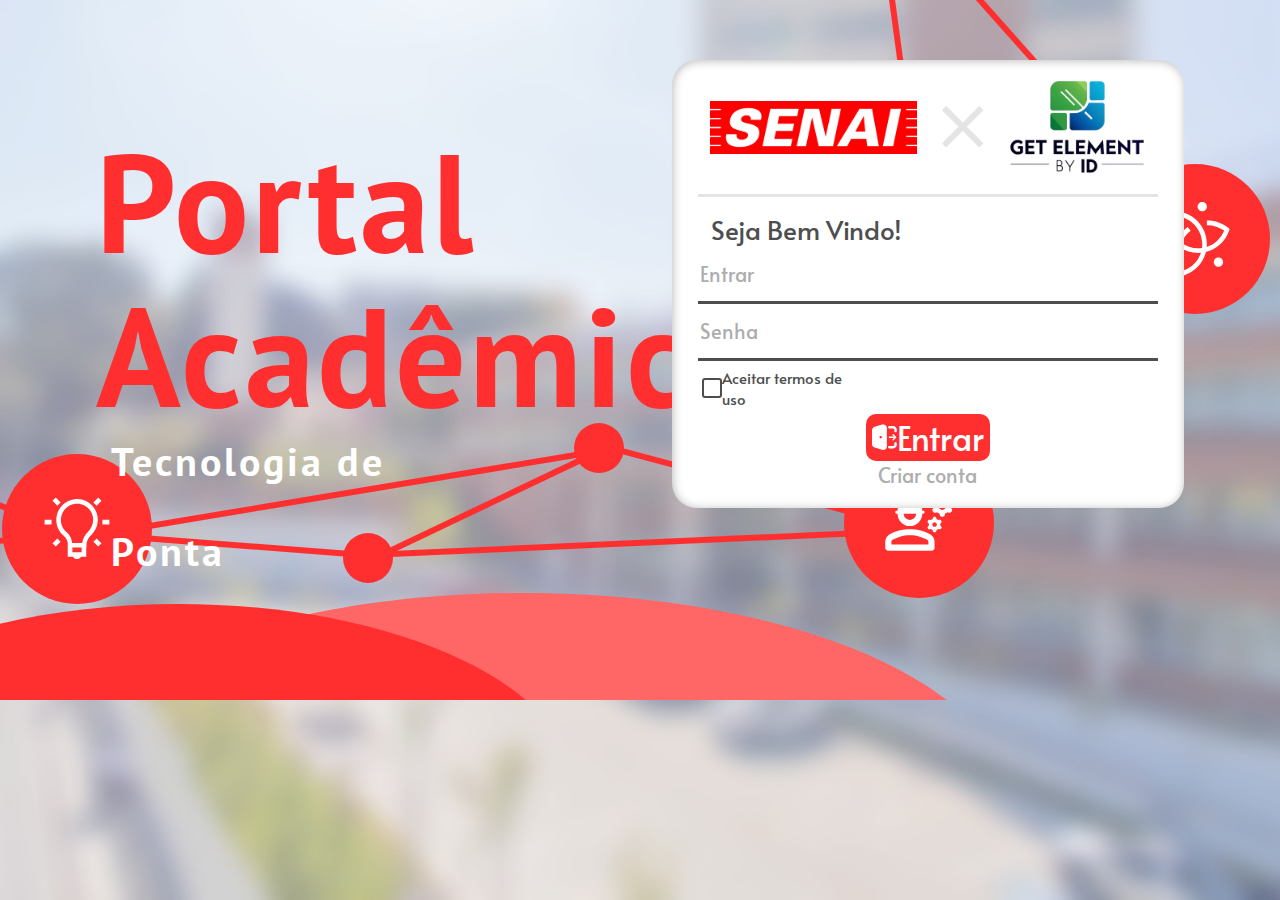
<file: index.html>
<!DOCTYPE html>
<html lang="en">
<head>
    <meta charset="UTF-8">
    <meta name="viewport" content="width=device-width, initial-scale=1.0">
    <title>Document</title>
    <link rel="stylesheet" href="index.css">
    <link rel="preconnect" href="https://fonts.googleapis.com">
    <link rel="preconnect" href="https://fonts.gstatic.com" crossorigin>
    <link href="https://fonts.googleapis.com/css2?family=PT+Sans:ital,wght@0,400;0,700;1,400;1,700&display=swap" rel="stylesheet">
    <link rel="preconnect" href="https://fonts.googleapis.com">
    <link rel="preconnect" href="https://fonts.gstatic.com" crossorigin>
    <link href="https://fonts.googleapis.com/css2?family=Alata&display=swap" rel="stylesheet">

</head>

<body>
<div id="container-principal">
    <div id="container-texto"><h1>Portal Acadêmico</h1><h2>Tecnologia de Ponta</h2></div>
    <div id="box-entrada">
        <div id="container-titulo">
            <img src="img/SENAI logo.png" id="logo-senai">
            <svg width="42" height="42" viewBox="0 0 42 42" fill="none" xmlns="http://www.w3.org/2000/svg">
                <path d="M4.14167 41.4167L0 37.275L16.5667 20.7083L0 4.14167L4.14167 0L20.7083 16.5667L37.275 0L41.4167 4.14167L24.85 20.7083L41.4167 37.275L37.275 41.4167L20.7083 24.85L4.14167 41.4167Z" fill="#E4E4E4"/>
                </svg>
                
                
            <img src="img/logo-Get.png" id="logo-get">
        </div>
        <div id="container-usuario">
            <p>Seja Bem Vindo!</p>
            <div id="container-info">
                <div id="container-entrar">
                    <form >
                    <svg width="34" height="34" viewBox="0 0 34 34" fill="none" xmlns="http://www.w3.org/2000/svg">
                        <path fill-rule="evenodd" clip-rule="evenodd" d="M9.44444 7.55556C9.44444 5.5517 10.2405 3.62991 11.6574 2.21297C13.0744 0.796029 14.9961 0 17 0C19.0039 0 20.9256 0.796029 22.3426 2.21297C23.7595 3.62991 24.5556 5.5517 24.5556 7.55556C24.5556 9.55941 23.7595 11.4812 22.3426 12.8981C20.9256 14.3151 19.0039 15.1111 17 15.1111C14.9961 15.1111 13.0744 14.3151 11.6574 12.8981C10.2405 11.4812 9.44444 9.55941 9.44444 7.55556ZM9.44444 18.8889C6.93962 18.8889 4.53739 19.8839 2.76621 21.6551C0.995037 23.4263 0 25.8285 0 28.3333C0 29.8362 0.597022 31.2776 1.65973 32.3403C2.72243 33.403 4.16377 34 5.66667 34H28.3333C29.8362 34 31.2776 33.403 32.3403 32.3403C33.403 31.2776 34 29.8362 34 28.3333C34 25.8285 33.005 23.4263 31.2338 21.6551C29.4626 19.8839 27.0604 18.8889 24.5556 18.8889H9.44444Z" fill="#FF2F2F"/>
                        </svg>
                        <input type="text" placeholder="Entrar"> 
                    </form>
                                             
                </div>
                <div id="container-entrar">
                    <form >
                    <svg width="44" height="44" viewBox="0 0 44 44" fill="none" xmlns="http://www.w3.org/2000/svg" style="position: relative;right:1%">
                        <path d="M31.1666 16.5V12.8333C31.1666 7.69996 27.1333 3.66663 21.9999 3.66663C16.8666 3.66663 12.8333 7.69996 12.8333 12.8333V16.5C9.71659 16.5 7.33325 18.8833 7.33325 22V34.8333C7.33325 37.95 9.71659 40.3333 12.8333 40.3333H31.1666C34.2833 40.3333 36.6666 37.95 36.6666 34.8333V22C36.6666 18.8833 34.2833 16.5 31.1666 16.5ZM16.4999 12.8333C16.4999 9.71663 18.8833 7.33329 21.9999 7.33329C25.1166 7.33329 27.4999 9.71663 27.4999 12.8333V16.5H16.4999V12.8333ZM24.0166 28.4166L23.8333 28.6V31.1666C23.8333 32.2666 23.0999 33 21.9999 33C20.8999 33 20.1666 32.2666 20.1666 31.1666V28.6C19.0666 27.5 18.8833 25.85 19.9833 24.75C21.0833 23.65 22.7333 23.4666 23.8333 24.5666C24.9333 25.4833 25.1166 27.3166 24.0166 28.4166Z" fill="#FF2F2F"/>
                        </svg>
                         
                        <input type="password" placeholder="Senha">  
                </form>
            </div>
            <div id="container-termo">
                <form>
                    <input type="checkbox" id="aceitar-termos">
                    <label for="aceitar-termos">Aceitar termos de uso</label>
                  </form>
            </div>
            <div id="container-button">
                <a><button id="entrar"><svg width="37" height="39" viewBox="0 0 35 36" fill="none" xmlns="http://www.w3.org/2000/svg">
                    <path fill-rule="evenodd" clip-rule="evenodd" d="M13.9024 0.216118C14.6676 -0.0134238 15.4758 -0.0609084 16.2626 0.0774553C17.0494 0.215819 17.793 0.536199 18.434 1.01302C19.0749 1.48984 19.5955 2.1099 19.9543 2.82371C20.313 3.53751 20.4999 4.32529 20.5 5.12416V30.1068C20.4999 30.9057 20.313 31.6935 19.9543 32.4073C19.5955 33.1211 19.0749 33.7411 18.434 34.218C17.793 34.6948 17.0494 35.0152 16.2626 35.1535C15.4758 35.2919 14.6676 35.2444 13.9024 35.0149L3.65242 31.9399C2.59684 31.6232 1.67145 30.9747 1.01352 30.0906C0.355596 29.2065 0.000180723 28.1339 0 27.0318V8.19916C0.000180723 7.09711 0.355596 6.02447 1.01352 5.14036C1.67145 4.25626 2.59684 3.60777 3.65242 3.29112L13.9024 0.216118ZM22.2083 3.94883C22.2083 3.49575 22.3883 3.06123 22.7087 2.74085C23.0291 2.42048 23.4636 2.24049 23.9167 2.24049H29.0417C30.4009 2.24049 31.7045 2.78045 32.6656 3.74157C33.6267 4.70269 34.1667 6.00626 34.1667 7.36549V9.07383C34.1667 9.52691 33.9867 9.96143 33.6663 10.2818C33.3459 10.6022 32.9114 10.7822 32.4583 10.7822C32.0053 10.7822 31.5707 10.6022 31.2504 10.2818C30.93 9.96143 30.75 9.52691 30.75 9.07383V7.36549C30.75 6.91242 30.57 6.47789 30.2496 6.15752C29.9293 5.83714 29.4947 5.65716 29.0417 5.65716H23.9167C23.4636 5.65716 23.0291 5.47717 22.7087 5.1568C22.3883 4.83643 22.2083 4.4019 22.2083 3.94883ZM32.4583 24.4488C32.9114 24.4488 33.3459 24.6288 33.6663 24.9492C33.9867 25.2696 34.1667 25.7041 34.1667 26.1572V27.8655C34.1667 29.2247 33.6267 30.5283 32.6656 31.4894C31.7045 32.4505 30.4009 32.9905 29.0417 32.9905H23.9167C23.4636 32.9905 23.0291 32.8105 22.7087 32.4901C22.3883 32.1698 22.2083 31.7352 22.2083 31.2822C22.2083 30.8291 22.3883 30.3946 22.7087 30.0742C23.0291 29.7538 23.4636 29.5738 23.9167 29.5738H29.0417C29.4947 29.5738 29.9293 29.3938 30.2496 29.0735C30.57 28.7531 30.75 28.3186 30.75 27.8655V26.1572C30.75 25.7041 30.93 25.2696 31.2504 24.9492C31.5707 24.6288 32.0053 24.4488 32.4583 24.4488ZM11.9583 15.9072C11.5053 15.9072 11.0707 16.0871 10.7504 16.4075C10.43 16.7279 10.25 17.1624 10.25 17.6155C10.25 18.0686 10.43 18.5031 10.7504 18.8235C11.0707 19.1438 11.5053 19.3238 11.9583 19.3238H11.96C12.4131 19.3238 12.8476 19.1438 13.168 18.8235C13.4884 18.5031 13.6684 18.0686 13.6684 17.6155C13.6684 17.1624 13.4884 16.7279 13.168 16.4075C12.8476 16.0871 12.4131 15.9072 11.96 15.9072H11.9583Z" fill="white"/>
                    <path d="M23.9167 17.6155H32.4584M32.4584 17.6155L29.0417 14.1989M32.4584 17.6155L29.0417 21.0322" stroke="white" stroke-width="2" stroke-linecap="round" stroke-linejoin="round"/>
                    </svg>
                    Entrar</button></a>
                    <a href="criar-conta.html"><p>Criar conta</p></a>
            </div>
        </div>
    </div>
</div>
<svg id="fundo" width="1920" height="747" viewBox="0 0 1920 747" fill="none" xmlns="http://www.w3.org/2000/svg">
    <line x1="1582" y1="392" x2="1582" y2="676" stroke="#FF2F2F" stroke-width="6"/>
    <line x1="1579" y1="389" x2="1855" y2="389" stroke="#FF2F2F" stroke-width="6"/>
    <line x1="1576.85" y1="673.909" x2="1852.85" y2="389.909" stroke="#FF2F2F" stroke-width="6"/>
    <line x1="1576.03" y1="392.405" x2="1526.03" y2="25.405" stroke="#FF2F2F" stroke-width="6"/>
    <line x1="1852.76" y1="393.992" x2="1526.76" y2="26.9923" stroke="#FF2F2F" stroke-width="6"/>
    <circle cx="1579" cy="392" r="25" fill="#FF2F2F"/>
    <circle cx="298" cy="702" r="25" fill="#FF2F2F"/>
    <circle cx="1529" cy="25" r="25" fill="#FF2F2F"/>
    <circle cx="273" cy="495" r="25" fill="#FF2F2F"/>
    <circle cx="1249" cy="591" r="25" fill="#FF2F2F"/>
    <circle cx="1018" cy="701" r="25" fill="#FF2F2F"/>
    <circle cx="1569" cy="666" r="75" fill="#FF2F2F"/>
    <circle cx="727" cy="672" r="75" fill="#FF2F2F"/>
    <circle cx="75" cy="481" r="75" fill="#FF2F2F"/>
    <circle cx="1845" cy="382" r="75" fill="#FF2F2F"/>
    <g clip-path="url(#clip0_41_2)">
    <path d="M1878.44 371.041C1872.53 366.169 1865.11 363.503 1857.45 363.5H1856.88V368.125H1857.45C1863.48 368.125 1869.37 370.061 1874.21 373.61C1872.67 377.435 1870.31 380.874 1867.29 383.685C1864.27 386.497 1860.68 388.612 1856.75 389.881C1856.83 388.948 1856.88 388.008 1856.88 387.06C1856.88 368.971 1842.16 354.25 1824.07 354.25C1821.92 354.25 1819.77 354.458 1817.69 354.87L1816.17 355.17L1815.87 356.69C1815.46 358.79 1815.25 360.925 1815.25 363.065C1815.25 372.602 1819.37 381.174 1825.88 387.175C1824.98 390.189 1824.51 393.316 1824.5 396.462L1824.5 396.465C1824.51 404.119 1827.17 411.534 1832.04 417.439L1833.06 418.665L1834.57 418.156C1839.79 416.393 1844.49 413.34 1848.23 409.279C1851.96 405.218 1854.61 400.281 1855.93 394.925C1861.28 393.605 1866.22 390.956 1870.28 387.222C1874.34 383.489 1877.39 378.791 1879.16 373.564L1879.66 372.056L1878.44 371.041ZM1834.61 413.209C1831.05 408.349 1829.13 402.481 1829.12 396.455C1829.12 394.346 1829.39 392.302 1829.83 390.323C1836.02 394.489 1843.45 396.407 1850.88 395.755C1849.61 399.678 1847.5 403.274 1844.69 406.29C1841.87 409.306 1838.43 411.668 1834.61 413.209ZM1851.98 390.979C1850.69 391.158 1849.39 391.248 1848.06 391.25C1841.78 391.25 1835.99 389.16 1831.3 385.672C1833.28 380.89 1836.51 376.731 1840.66 373.638L1837.7 370.1C1833.4 373.342 1829.96 377.586 1827.67 382.463C1824.73 379.397 1822.53 375.707 1821.23 371.668C1819.93 367.629 1819.56 363.348 1820.15 359.146C1821.44 358.963 1822.75 358.872 1824.07 358.875C1839.61 358.875 1852.25 371.52 1852.25 387.06C1852.25 388.389 1852.16 389.695 1851.98 390.979Z" fill="white"/>
    <path d="M1852.25 354.25C1854.8 354.25 1856.88 352.179 1856.88 349.625C1856.88 347.071 1854.8 345 1852.25 345C1849.7 345 1847.62 347.071 1847.62 349.625C1847.62 352.179 1849.7 354.25 1852.25 354.25Z" fill="white"/>
    <path d="M1868.44 409.75C1870.99 409.75 1873.06 407.679 1873.06 405.125C1873.06 402.571 1870.99 400.5 1868.44 400.5C1865.88 400.5 1863.81 402.571 1863.81 405.125C1863.81 407.679 1865.88 409.75 1868.44 409.75Z" fill="white"/>
    <path d="M1810.62 395.875C1813.18 395.875 1815.25 393.804 1815.25 391.25C1815.25 388.696 1813.18 386.625 1810.62 386.625C1808.07 386.625 1806 388.696 1806 391.25C1806 393.804 1808.07 395.875 1810.62 395.875Z" fill="white"/>
    </g>
    <line x1="85.0638" y1="488.001" x2="273.064" y2="492.001" stroke="#FF2F2F" stroke-width="6"/>
    <line x1="295.022" y1="702.36" x2="270.022" y2="495.36" stroke="#FF2F2F" stroke-width="6"/>
    <line x1="87.1113" y1="488.869" x2="300.111" y2="699.869" stroke="#FF2F2F" stroke-width="6"/>
    <line x1="727.181" y1="678.995" x2="298.181" y2="704.995" stroke="#FF2F2F" stroke-width="6"/>
    <line x1="725.889" y1="678.787" x2="271.889" y2="497.787" stroke="#FF2F2F" stroke-width="6"/>
    <line x1="727.23" y1="676.009" x2="1013.23" y2="698.009" stroke="#FF2F2F" stroke-width="6"/>
    <line x1="1250.29" y1="593.709" x2="1019.29" y2="703.709" stroke="#FF2F2F" stroke-width="6"/>
    <line x1="1249.49" y1="593.959" x2="727.493" y2="680.959" stroke="#FF2F2F" stroke-width="6"/>
    <line x1="1249.77" y1="588.101" x2="1579.77" y2="676.101" stroke="#FF2F2F" stroke-width="6"/>
    <line x1="1017.87" y1="698.003" x2="1578.87" y2="673.003" stroke="#FF2F2F" stroke-width="6"/>
    <path d="M1535.24 690.667V685.117C1535.24 683.421 1535.67 681.828 1536.55 680.337C1537.42 678.847 1538.63 677.717 1540.17 676.946C1542.79 675.61 1545.75 674.479 1549.04 673.554C1552.32 672.629 1555.95 672.167 1559.9 672.167C1563.86 672.167 1567.48 672.629 1570.77 673.554C1574.06 674.479 1577.02 675.61 1579.64 676.946C1581.18 677.717 1582.39 678.847 1583.26 680.337C1584.13 681.828 1584.57 683.421 1584.57 685.117V690.667C1584.57 691.54 1584.27 692.273 1583.68 692.865C1583.09 693.457 1582.36 693.752 1581.49 693.75H1538.32C1537.45 693.75 1536.72 693.454 1536.13 692.862C1535.54 692.27 1535.24 691.538 1535.24 690.667ZM1541.4 687.583H1578.4V685.117C1578.4 684.551 1578.26 684.038 1577.98 683.575C1577.7 683.113 1577.33 682.753 1576.86 682.496C1575.01 681.571 1572.64 680.646 1569.73 679.721C1566.83 678.796 1563.55 678.333 1559.9 678.333C1556.25 678.333 1552.98 678.796 1550.08 679.721C1547.18 680.646 1544.8 681.571 1542.95 682.496C1542.48 682.753 1542.11 683.113 1541.83 683.575C1541.55 684.038 1541.41 684.551 1541.4 685.117V687.583ZM1559.9 669.083C1556.51 669.083 1553.61 667.876 1551.19 665.46C1548.78 663.045 1547.57 660.142 1547.57 656.75H1546.8C1546.34 656.75 1545.97 656.609 1545.68 656.328C1545.4 656.046 1545.26 655.673 1545.26 655.208C1545.26 654.744 1545.4 654.371 1545.68 654.089C1545.97 653.807 1546.34 653.667 1546.8 653.667H1547.57C1547.57 651.354 1548.14 649.273 1549.27 647.423C1550.4 645.573 1551.89 644.108 1553.74 643.029V645.958C1553.74 646.421 1553.88 646.794 1554.16 647.078C1554.45 647.361 1554.82 647.502 1555.28 647.5C1555.74 647.498 1556.11 647.357 1556.4 647.078C1556.68 646.798 1556.82 646.425 1556.82 645.958V641.796C1557.28 641.642 1557.77 641.527 1558.29 641.451C1558.8 641.374 1559.34 641.335 1559.9 641.333C1560.47 641.331 1561.01 641.37 1561.52 641.451C1562.04 641.531 1562.52 641.646 1562.99 641.796V645.958C1562.99 646.421 1563.13 646.794 1563.41 647.078C1563.7 647.361 1564.07 647.502 1564.53 647.5C1564.99 647.498 1565.36 647.357 1565.65 647.078C1565.93 646.798 1566.07 646.425 1566.07 645.958V643.029C1567.92 644.108 1569.41 645.573 1570.54 647.423C1571.67 649.273 1572.24 651.354 1572.24 653.667H1573.01C1573.47 653.667 1573.84 653.808 1574.13 654.092C1574.41 654.376 1574.55 654.748 1574.55 655.208C1574.55 655.669 1574.41 656.042 1574.13 656.328C1573.85 656.613 1573.47 656.754 1573.01 656.75H1572.24C1572.24 660.142 1571.03 663.045 1568.61 665.46C1566.2 667.876 1563.3 669.083 1559.9 669.083ZM1559.9 662.917C1561.6 662.917 1563.05 662.313 1564.26 661.107C1565.47 659.9 1566.07 658.448 1566.07 656.75H1553.74C1553.74 658.446 1554.34 659.898 1555.55 661.107C1556.76 662.315 1558.21 662.919 1559.9 662.917ZM1582.8 674.017L1582.57 672.938C1582.26 672.835 1581.96 672.72 1581.68 672.592C1581.4 672.465 1581.13 672.271 1580.87 672.012L1579.95 672.321C1579.59 672.424 1579.24 672.424 1578.91 672.321C1578.57 672.218 1578.3 671.987 1578.1 671.627L1577.79 671.087C1577.58 670.779 1577.52 670.445 1577.6 670.085C1577.67 669.726 1577.84 669.417 1578.1 669.16L1578.87 668.467V666.617L1578.1 665.923C1577.84 665.666 1577.67 665.358 1577.6 664.998C1577.52 664.638 1577.58 664.304 1577.79 663.996L1578.1 663.456C1578.3 663.097 1578.57 662.865 1578.91 662.762C1579.24 662.66 1579.59 662.66 1579.95 662.762L1580.87 663.071C1581.08 662.865 1581.33 662.685 1581.64 662.531C1581.95 662.377 1582.26 662.249 1582.57 662.146L1582.8 661.067C1582.9 660.707 1583.08 660.411 1583.34 660.179C1583.59 659.946 1583.9 659.831 1584.26 659.833H1584.88C1585.24 659.833 1585.55 659.949 1585.8 660.182C1586.06 660.414 1586.24 660.709 1586.34 661.067L1586.57 662.146C1586.88 662.249 1587.19 662.377 1587.5 662.531C1587.81 662.685 1588.07 662.865 1588.27 663.071L1589.2 662.762C1589.56 662.66 1589.9 662.66 1590.24 662.762C1590.57 662.865 1590.84 663.097 1591.05 663.456L1591.35 663.996C1591.56 664.304 1591.62 664.638 1591.55 664.998C1591.47 665.358 1591.3 665.666 1591.05 665.923L1590.27 666.617V668.467L1591.05 669.16C1591.3 669.417 1591.47 669.726 1591.55 670.085C1591.63 670.445 1591.56 670.779 1591.35 671.087L1591.05 671.627C1590.84 671.987 1590.57 672.218 1590.24 672.321C1589.9 672.424 1589.56 672.424 1589.2 672.321L1588.27 672.012C1588.01 672.269 1587.74 672.463 1587.46 672.592C1587.18 672.722 1586.89 672.837 1586.57 672.938L1586.34 674.017C1586.24 674.376 1586.06 674.672 1585.8 674.905C1585.55 675.137 1585.24 675.252 1584.88 675.25H1584.26C1583.9 675.25 1583.59 675.135 1583.34 674.905C1583.08 674.674 1582.9 674.378 1582.8 674.017ZM1584.57 669.854C1585.19 669.854 1585.73 669.623 1586.19 669.16C1586.65 668.698 1586.88 668.158 1586.88 667.542C1586.88 666.925 1586.65 666.385 1586.19 665.923C1585.73 665.46 1585.19 665.229 1584.57 665.229C1583.95 665.229 1583.41 665.46 1582.95 665.923C1582.49 666.385 1582.26 666.925 1582.26 667.542C1582.26 668.158 1582.49 668.698 1582.95 669.16C1583.41 669.623 1583.95 669.854 1584.57 669.854ZM1589.81 658.137L1589.5 656.596C1589.04 656.442 1588.62 656.249 1588.23 656.019C1587.84 655.789 1587.5 655.519 1587.19 655.208L1585.57 655.748C1585.11 655.902 1584.65 655.89 1584.19 655.711C1583.72 655.532 1583.36 655.236 1583.11 654.823L1582.64 654.052C1582.39 653.641 1582.3 653.192 1582.37 652.705C1582.45 652.218 1582.69 651.793 1583.11 651.431L1584.42 650.275C1584.31 650.018 1584.26 649.812 1584.26 649.658V648.425C1584.26 648.271 1584.31 648.065 1584.42 647.808L1583.11 646.652C1582.7 646.292 1582.45 645.868 1582.37 645.379C1582.29 644.889 1582.38 644.44 1582.64 644.031L1583.11 643.26C1583.36 642.849 1583.72 642.553 1584.19 642.372C1584.65 642.192 1585.11 642.179 1585.57 642.335L1587.19 642.875C1587.5 642.567 1587.85 642.297 1588.23 642.067C1588.62 641.837 1589.04 641.644 1589.5 641.488L1589.81 639.946C1589.92 639.432 1590.16 639.021 1590.55 638.713C1590.93 638.404 1591.38 638.25 1591.89 638.25H1592.66C1593.18 638.25 1593.63 638.404 1594.02 638.713C1594.4 639.021 1594.65 639.432 1594.75 639.946L1595.05 641.488C1595.52 641.642 1595.94 641.835 1596.33 642.067C1596.71 642.299 1597.06 642.569 1597.37 642.875L1598.99 642.335C1599.45 642.181 1599.91 642.195 1600.37 642.375C1600.84 642.556 1601.2 642.851 1601.45 643.26L1601.91 644.031C1602.17 644.442 1602.26 644.893 1602.19 645.382C1602.11 645.871 1601.87 646.294 1601.45 646.652L1600.14 647.808C1600.24 648.065 1600.3 648.271 1600.3 648.425V649.658C1600.3 649.812 1600.24 650.018 1600.14 650.275L1601.45 651.431C1601.86 651.791 1602.11 652.215 1602.19 652.705C1602.26 653.194 1602.17 653.643 1601.91 654.052L1601.45 654.823C1601.2 655.234 1600.84 655.53 1600.37 655.711C1599.91 655.892 1599.45 655.904 1598.99 655.748L1597.37 655.208C1597.06 655.517 1596.71 655.786 1596.33 656.016C1595.94 656.246 1595.52 656.44 1595.05 656.596L1594.75 658.137C1594.64 658.651 1594.4 659.062 1594.01 659.371C1593.63 659.679 1593.18 659.833 1592.66 659.833H1591.89C1591.38 659.833 1590.93 659.679 1590.55 659.371C1590.16 659.062 1589.92 658.651 1589.81 658.137ZM1592.28 652.896C1593.36 652.896 1594.27 652.524 1595.02 651.78C1595.76 651.036 1596.14 650.123 1596.13 649.042C1596.13 647.96 1595.76 647.048 1595.01 646.304C1594.27 645.56 1593.36 645.188 1592.28 645.188C1591.2 645.188 1590.29 645.561 1589.54 646.307C1588.79 647.053 1588.42 647.965 1588.42 649.042C1588.43 650.119 1588.8 651.031 1589.54 651.78C1590.29 652.528 1591.2 652.9 1592.28 652.896Z" fill="white"/>
    <path d="M705.755 640.564L702.499 643.815L707.344 648.658L710.595 645.406L705.755 640.564ZM748.247 640.564L743.403 645.406L746.656 648.658L751.499 643.818L748.247 640.564ZM727 642.007C726.237 642.013 725.466 642.062 724.688 642.155H724.618C715.239 643.23 707.774 650.808 706.477 660.146C705.441 667.662 708.539 674.477 713.703 678.866C715.815 680.669 717.244 683.142 717.75 685.873V699.748H723.022C723.827 701.128 725.296 702.06 727 702.06C728.704 702.06 730.173 701.128 730.977 699.748H736.25V690.498H736.467V687.75C736.467 684.36 738.229 680.942 741.092 678.285C744.922 674.451 747.812 669.005 747.812 662.75C747.812 651.326 738.41 641.9 727 642.007ZM727 646.632C735.938 646.507 743.188 653.824 743.188 662.75C743.188 667.592 740.944 671.857 737.839 674.96L737.913 675.034C734.828 677.881 732.832 681.715 732.27 685.875H722.155C721.647 681.911 719.947 678.075 716.735 675.323C712.649 671.854 710.214 666.628 711.028 660.727C712.038 653.442 717.949 647.585 725.192 646.782C725.79 646.699 726.392 646.65 726.995 646.634L727 646.632ZM694.625 662.75V667.375H701.562V662.75H694.625ZM752.438 662.75V667.375H759.375V662.75H752.438ZM707.344 681.467L702.501 686.307L705.755 689.561L710.593 684.719L707.344 681.467ZM746.656 681.467L743.405 684.719L748.245 689.561L751.499 686.307L746.656 681.467ZM722.375 690.5H731.625V695.125H722.375V690.5Z" fill="white"/>
    <path d="M91.132 490.4C91.428 487.958 91.65 485.516 91.65 483C91.65 480.484 91.428 478.042 91.132 475.6H103.638C104.23 477.968 104.6 480.447 104.6 483C104.6 485.553 104.23 488.032 103.638 490.4M84.583 510.972C86.803 506.865 88.505 502.425 89.689 497.8H100.604C97.0193 503.973 91.3322 508.648 84.583 510.972ZM83.658 490.4H66.342C65.972 487.958 65.75 485.516 65.75 483C65.75 480.484 65.972 478.005 66.342 475.6H83.658C83.991 478.005 84.25 480.484 84.25 483C84.25 485.516 83.991 487.958 83.658 490.4ZM75 512.452C71.929 508.012 69.45 503.091 67.933 497.8H82.067C80.55 503.091 78.071 508.012 75 512.452ZM60.2 468.2H49.396C52.943 462.01 58.6262 457.327 65.38 455.028C63.16 459.135 61.495 463.575 60.2 468.2ZM49.396 497.8H60.2C61.495 502.425 63.16 506.865 65.38 510.972C58.6396 508.65 52.9639 503.972 49.396 497.8ZM46.362 490.4C45.77 488.032 45.4 485.553 45.4 483C45.4 480.447 45.77 477.968 46.362 475.6H58.868C58.572 478.042 58.35 480.484 58.35 483C58.35 485.516 58.572 487.958 58.868 490.4M75 453.511C78.071 457.951 80.55 462.909 82.067 468.2H67.933C69.45 462.909 71.929 457.951 75 453.511ZM100.604 468.2H89.689C88.5292 463.618 86.8145 459.195 84.583 455.028C91.391 457.359 97.052 462.058 100.604 468.2ZM75 446C54.539 446 38 462.65 38 483C38 492.813 41.8982 502.224 48.837 509.163C52.2728 512.599 56.3517 515.324 60.8407 517.184C65.3298 519.043 70.1411 520 75 520C84.813 520 94.2241 516.102 101.163 509.163C108.102 502.224 112 492.813 112 483C112 478.141 111.043 473.33 109.184 468.841C107.324 464.352 104.599 460.273 101.163 456.837C97.7272 453.401 93.6483 450.676 89.1593 448.816C84.6702 446.957 79.8589 446 75 446Z" fill="white"/>
    <defs>
    <clipPath id="clip0_41_2">
    <rect width="74" height="74" fill="white" transform="translate(1806 345)"/>
    </clipPath>
    </defs>
    </svg>
    <svg id='fundo2'width="526" height="96" viewBox="0 0 526 96" fill="none" xmlns="http://www.w3.org/2000/svg">
        <path fill-rule="evenodd" clip-rule="evenodd" d="M0 96H525.762C458.248 38.7666 327.991 0 178.381 0C114.221 0 53.6195 7.12964 0 19.7878V96Z" fill="#FF2F2F"/>
        </svg>
        <svg id='fundo3'width="886" height="107" viewBox="0 0 886 107" fill="none" xmlns="http://www.w3.org/2000/svg">
            <path fill-rule="evenodd" clip-rule="evenodd" d="M885.02 123H0C74.0527 50.6308 244.311 0 442.51 0C640.709 0 810.967 50.6308 885.02 123Z" fill="#FF6767"/>
            </svg>
            
</body>
</html>
</file>
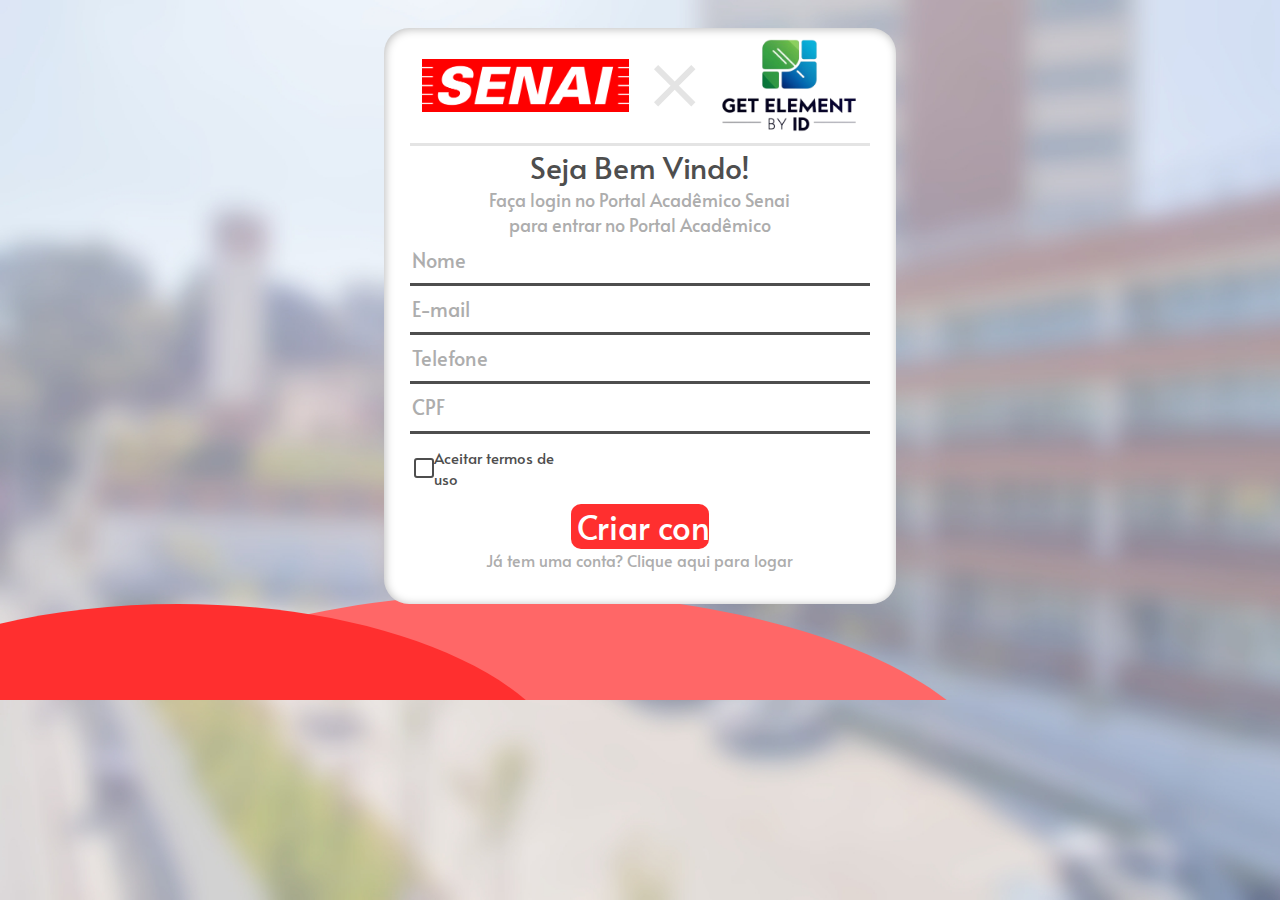
<file: criar-conta.html>
<!DOCTYPE html>
<html lang="en">
<head>
    <meta charset="UTF-8">
    <meta name="viewport" content="width=device-width, initial-scale=1.0">
    <title>Document</title>
    <link rel="stylesheet" href="criar-conta.css">
    <link rel="preconnect" href="https://fonts.googleapis.com">
    <link rel="preconnect" href="https://fonts.gstatic.com" crossorigin>
    <link href="https://fonts.googleapis.com/css2?family=PT+Sans:ital,wght@0,400;0,700;1,400;1,700&display=swap" rel="stylesheet">
    <link rel="preconnect" href="https://fonts.googleapis.com">
    <link rel="preconnect" href="https://fonts.gstatic.com" crossorigin>
    <link href="https://fonts.googleapis.com/css2?family=Alata&display=swap" rel="stylesheet">

</head>

<body>          
    <div id="container-principal">
       
        <div id="box-entrada">
            <div id="container-titulo">
                <img src="img/SENAI logo.png" id="logo-senai">
                <svg width="42" height="42" viewBox="0 0 42 42" fill="none" xmlns="http://www.w3.org/2000/svg">
                    <path d="M4.14167 41.4167L0 37.275L16.5667 20.7083L0 4.14167L4.14167 0L20.7083 16.5667L37.275 0L41.4167 4.14167L24.85 20.7083L41.4167 37.275L37.275 41.4167L20.7083 24.85L4.14167 41.4167Z" fill="#E4E4E4"/>
                    </svg>
                    
                    
                <img src="img/logo-Get.png" id="logo-get">
            </div>
            <div id="container-usuario">
                <div id="container-bemVindo"><h1 style="font-size: 30px;">Seja Bem Vindo!</h1>
                <p>Faça login no Portal Acadêmico Senai <br>para entrar no Portal Acadêmico</p></div>
                
                <div id="container-info">
                    <div id="container-entrar">
                        <form >
                        <svg width="34" height="34" viewBox="0 0 34 34" fill="none" xmlns="http://www.w3.org/2000/svg">
                            <path fill-rule="evenodd" clip-rule="evenodd" d="M9.44444 7.55556C9.44444 5.5517 10.2405 3.62991 11.6574 2.21297C13.0744 0.796029 14.9961 0 17 0C19.0039 0 20.9256 0.796029 22.3426 2.21297C23.7595 3.62991 24.5556 5.5517 24.5556 7.55556C24.5556 9.55941 23.7595 11.4812 22.3426 12.8981C20.9256 14.3151 19.0039 15.1111 17 15.1111C14.9961 15.1111 13.0744 14.3151 11.6574 12.8981C10.2405 11.4812 9.44444 9.55941 9.44444 7.55556ZM9.44444 18.8889C6.93962 18.8889 4.53739 19.8839 2.76621 21.6551C0.995037 23.4263 0 25.8285 0 28.3333C0 29.8362 0.597022 31.2776 1.65973 32.3403C2.72243 33.403 4.16377 34 5.66667 34H28.3333C29.8362 34 31.2776 33.403 32.3403 32.3403C33.403 31.2776 34 29.8362 34 28.3333C34 25.8285 33.005 23.4263 31.2338 21.6551C29.4626 19.8839 27.0604 18.8889 24.5556 18.8889H9.44444Z" fill="#FF2F2F"/>
                            </svg>
                            <input type="text" placeholder="Nome"> 
                        </form>
                                                 
                    </div>
                    <div id="container-entrar">
                        <form >
                            <svg width="45" height="45" viewBox="0 0 45 45" fill="none" xmlns="http://www.w3.org/2000/svg">
                                <path d="M8.70754 9H38.52C41.3325 9 42.75 10.3275 42.75 13.0275V31.9725C42.75 34.65 41.3325 36 38.52 36H8.70754C5.89504 36 4.47754 34.65 4.47754 31.9725V13.0275C4.47754 10.3275 5.89504 9 8.70754 9ZM23.6025 28.35L38.7675 15.9075C39.3075 15.4575 39.735 14.4225 39.06 13.5C38.4075 12.5775 37.215 12.555 36.4275 13.1175L23.6025 21.8025L10.8 13.1175C10.0125 12.555 8.82004 12.5775 8.16754 13.5C7.49254 14.4225 7.92004 15.4575 8.46004 15.9075L23.6025 28.35Z" fill="#FF2F2F"/>
                                </svg>
                                
                             
                            <input type="text" placeholder="E-mail">  
                    </form>
                </div>
                <div id="container-entrar">
                    <form >
                        <svg width="42" height="48" viewBox="0 0 42 48" fill="none" xmlns="http://www.w3.org/2000/svg">
                            <path d="M12.936 4.55997C14.168 4.70997 15.148 5.78997 15.316 7.10997L17.472 16.92C17.78 18.3 17.136 19.74 15.932 20.34L14.28 21.15C15.512 24.6 18.228 26.97 18.228 26.97C18.228 26.97 20.468 29.88 23.66 31.2L24.416 29.43C24.6888 28.8027 25.1556 28.2957 25.7373 27.995C26.3191 27.6943 26.98 27.6183 27.608 27.78L36.764 30.09C37.996 30.27 39.004 31.32 39.144 32.64C39.424 35.1 39.34 38.94 36.764 40.98C36.764 40.98 25.144 49.74 11.032 34.62C-3.08 19.5 5.096 7.04997 5.096 7.04997C7.028 4.28997 10.612 4.22997 12.88 4.49997L12.936 4.55997Z" fill="#FF2F2F"/>
                            </svg>
                            
                         
                        <input type="tel" pattern="^\(\d{2}\)\s(\d{5}|\d{4})-\d{4}$" placeholder="Telefone">  
                </form>
            </div>
            <div id="container-entrar">
                <form >
                <svg width="44" height="44" viewBox="0 0 44 44" fill="none" xmlns="http://www.w3.org/2000/svg" style="position: relative;right:1%">
                    <path d="M31.1666 16.5V12.8333C31.1666 7.69996 27.1333 3.66663 21.9999 3.66663C16.8666 3.66663 12.8333 7.69996 12.8333 12.8333V16.5C9.71659 16.5 7.33325 18.8833 7.33325 22V34.8333C7.33325 37.95 9.71659 40.3333 12.8333 40.3333H31.1666C34.2833 40.3333 36.6666 37.95 36.6666 34.8333V22C36.6666 18.8833 34.2833 16.5 31.1666 16.5ZM16.4999 12.8333C16.4999 9.71663 18.8833 7.33329 21.9999 7.33329C25.1166 7.33329 27.4999 9.71663 27.4999 12.8333V16.5H16.4999V12.8333ZM24.0166 28.4166L23.8333 28.6V31.1666C23.8333 32.2666 23.0999 33 21.9999 33C20.8999 33 20.1666 32.2666 20.1666 31.1666V28.6C19.0666 27.5 18.8833 25.85 19.9833 24.75C21.0833 23.65 22.7333 23.4666 23.8333 24.5666C24.9333 25.4833 25.1166 27.3166 24.0166 28.4166Z" fill="#FF2F2F"/>
                    </svg>
                     
                    <input type="text" pattern="^\d{3}\.\d{3}\.\d{3}-\d{2}$" placeholder="CPF">  
            </form>
        </div>
                <div id="container-termo">
                    <form>
                        <input type="checkbox" id="aceitar-termos">
                        <label for="aceitar-termos">Aceitar termos de uso</label>
                      </form>
                </div>
                <div id="container-button">
                    <button id="entrar"><a href="">
                        Criar conta</a></button>
                            <p><a href ='teste.html'>Já tem uma conta? Clique aqui para logar</a></p>
                </div>
            </div>
        </div>
    </div>

    <svg id='fundo2'width="526" height="96" viewBox="0 0 526 96" fill="none" xmlns="http://www.w3.org/2000/svg">
        <path fill-rule="evenodd" clip-rule="evenodd" d="M0 96H525.762C458.248 38.7666 327.991 0 178.381 0C114.221 0 53.6195 7.12964 0 19.7878V96Z" fill="#FF2F2F"/>
        </svg>
        <svg id='fundo3'width="886" height="107" viewBox="0 0 886 107" fill="none" xmlns="http://www.w3.org/2000/svg">
            <path fill-rule="evenodd" clip-rule="evenodd" d="M885.02 123H0C74.0527 50.6308 244.311 0 442.51 0C640.709 0 810.967 50.6308 885.02 123Z" fill="#FF6767"/>
            </svg>
            
</body>
</html>
</file>
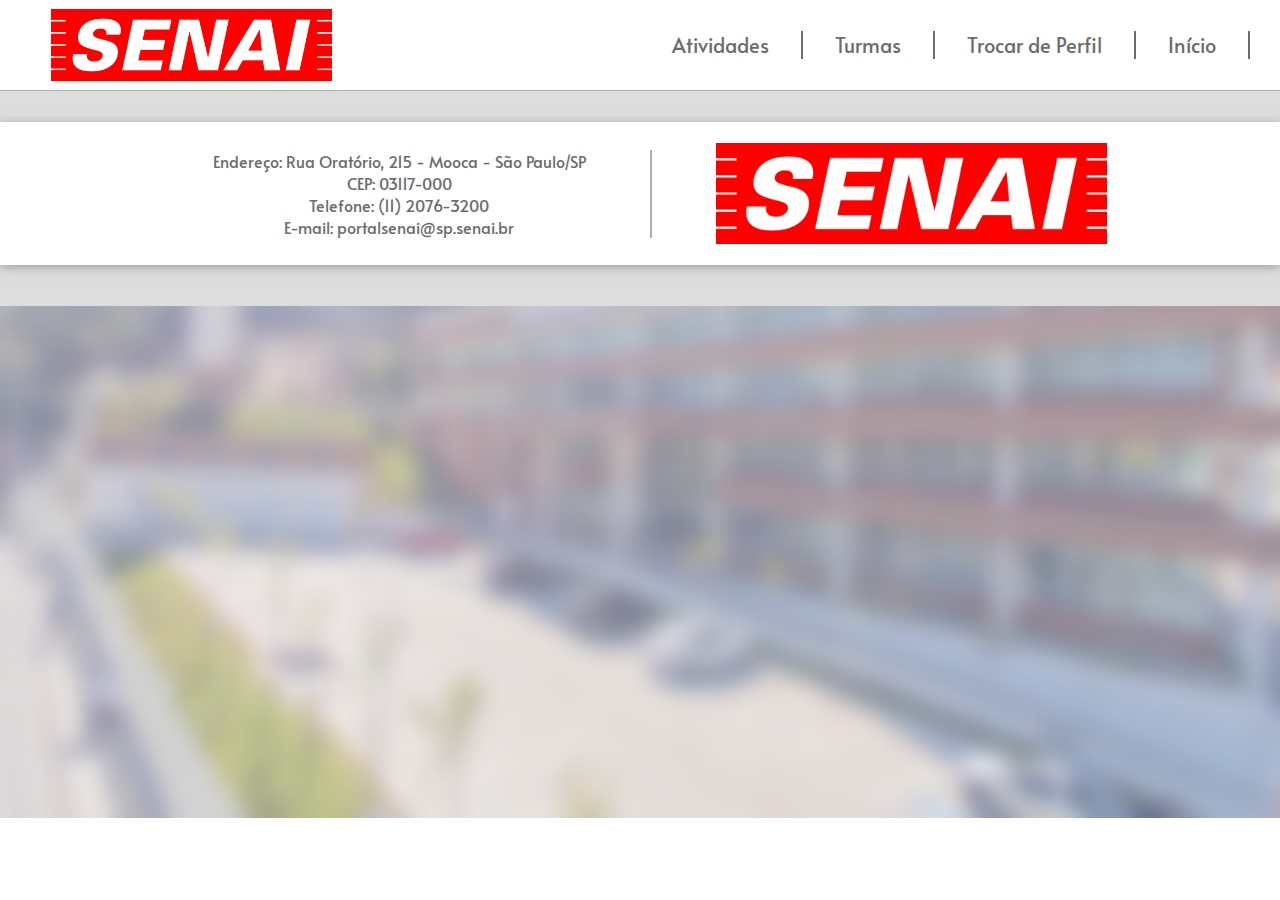
<file: layout-padrao.html>
<!DOCTYPE html>
<html lang="en">
<head>
    <meta charset="UTF-8">
    <meta name="viewport" content="width=device-width, initial-scale=1.0">
    <link rel="stylesheet" href="layout-padrao.css">
    <link rel="preconnect" href="https://fonts.googleapis.com">
    <link rel="preconnect" href="https://fonts.gstatic.com" crossorigin>
    <link href="https://fonts.googleapis.com/css2?family=PT+Sans:ital,wght@0,400;0,700;1,400;1,700&display=swap" rel="stylesheet">
    <link rel="preconnect" href="https://fonts.googleapis.com">
    <link rel="preconnect" href="https://fonts.gstatic.com" crossorigin>
    <link href="https://fonts.googleapis.com/css2?family=Alata&display=swap" rel="stylesheet">
    <title>Document</title>
</head>
<header><img src="img/SENAI logo.png" alt="">
<ul><li style="border-left:none ;border-left:transparent;"><a href="" >Atividades</a></li>
    <li><a href="">Turmas</a></li>
    <li><a href="">Trocar de Perfil</a></li>
    <li><a href="">Início</a></li>
    <li style="border-right:none ;"><a href="" >Voltar</a></li>
</ul>
</header>


<body>
<!-- A partir daqui aparecerá o conteudo da pagina-->



<!-- O conteudo deve acabar antes desse comentario-->
</body>
<footer>
<div id="container-footer">
    <ul>
        <li>Endereço: Rua Oratório, 215 - Mooca - São Paulo/SP</li>
        <li>CEP: 03117-000</li>
        <li>Telefone: (11) 2076-3200</li>
        <li>E-mail: portalsenai@sp.senai.br</li>
    </ul>
    <img src="img/SENAI logo.png" alt="">
</div>

</footer>
</html>
</file>
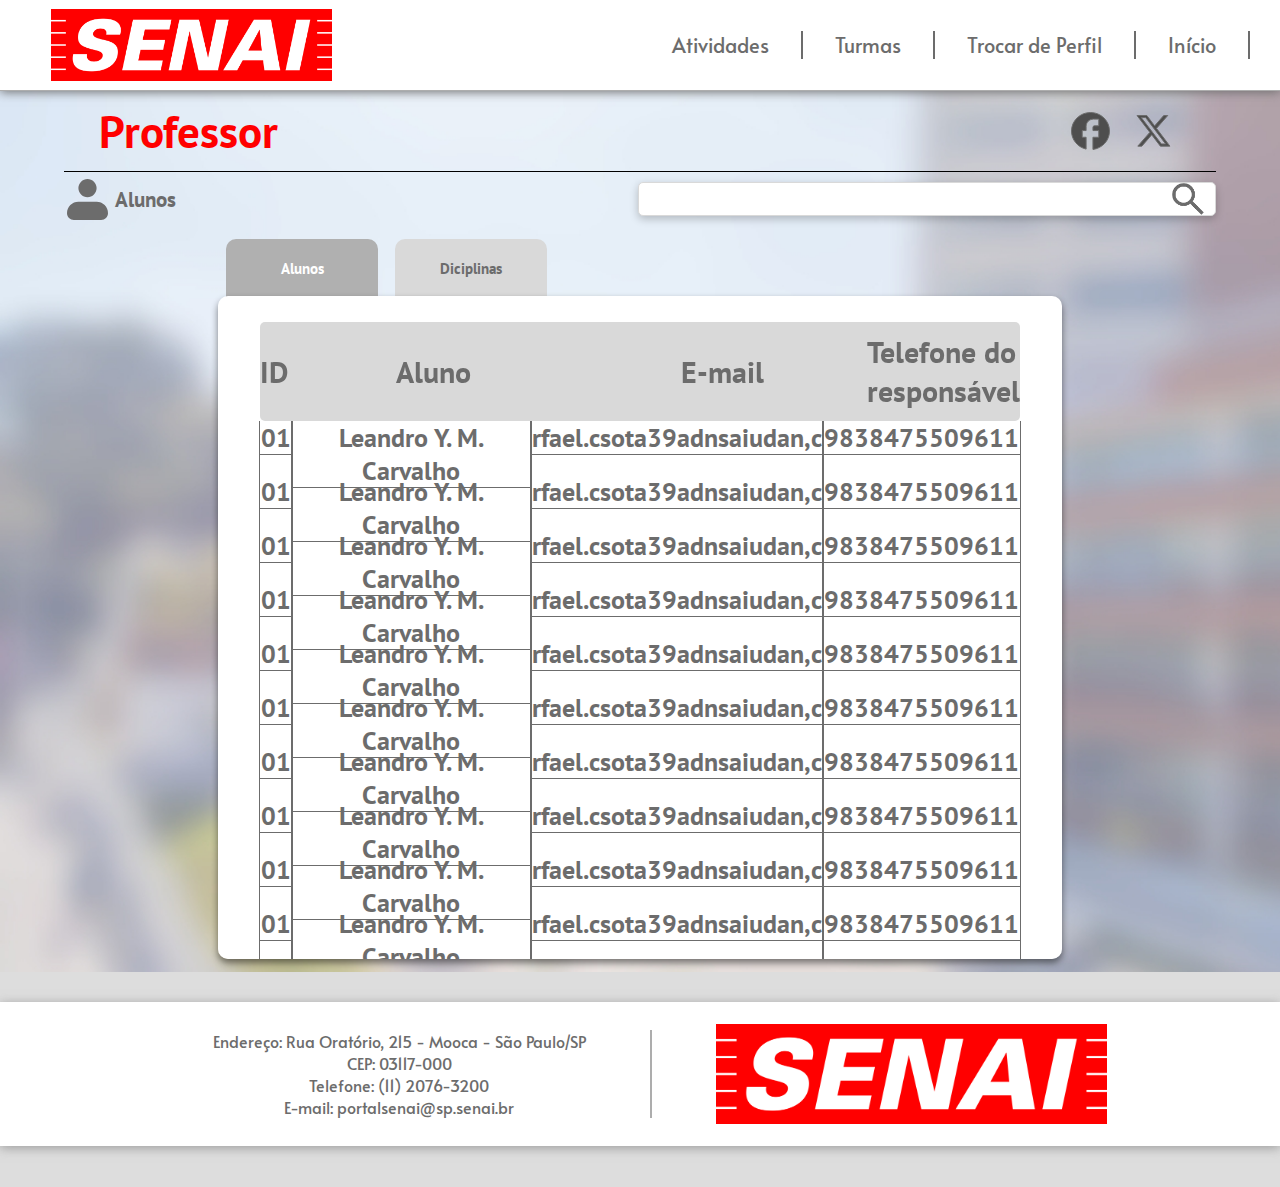
<file: prof-alunos.html>
<!DOCTYPE html>
<html lang="en">
<head>
    <meta charset="UTF-8">
    <meta name="viewport" content="width=device-width, initial-scale=1.0">
    <link rel="stylesheet" href="layout-padrao.css">
    <link rel="preconnect" href="https://fonts.googleapis.com">
    <link rel="preconnect" href="https://fonts.gstatic.com" crossorigin>
    <link href="https://fonts.googleapis.com/css2?family=PT+Sans:ital,wght@0,400;0,700;1,400;1,700&display=swap" rel="stylesheet">
    <link rel="preconnect" href="https://fonts.googleapis.com">
    <link rel="preconnect" href="https://fonts.gstatic.com" crossorigin>
    <link rel="stylesheet" href="prof-alunos.css">
    <link href="https://fonts.googleapis.com/css2?family=Alata&display=swap" rel="stylesheet">
    <title>Document</title>
</head>
<header><img src="img/SENAI logo.png" alt="">
<ul><li style="border-left:none ;border-left:transparent;"><a href="" >Atividades</a></li>
    <li><a href="">Turmas</a></li>
    <li><a href="">Trocar de Perfil</a></li>
    <li><a href="">Início</a></li>
    <li style="border-right:none ;"><a href="" >Voltar</a></li>
</ul>
</header>


<body>
    <div id="container-titulo">
        <div id="usuario"><p>Professor</p >
            <svg width="254" height="80" viewBox="0 0 254 80" fill="none" xmlns="http://www.w3.org/2000/svg">
                <path d="M120.2 45.7619V46.2619H120.7H124.1V58.095C115.728 56.1498 109.5 48.8076 109.5 40.0476C109.5 29.8205 118.001 21.5 128.5 21.5C138.999 21.5 147.5 29.8205 147.5 40.0476C147.5 49.48 140.289 57.2707 130.95 58.4415V46.2619H136.3H136.8V45.7619V40.0476V39.5476H136.3H130.95V36.2381C130.95 35.4776 131.593 34.8333 132.4 34.8333H136.3H136.8V34.3333V28.619V28.119H136.3H131.425C127.396 28.119 124.1 31.3224 124.1 35.2857V39.5476H120.7H120.2V40.0476V45.7619Z" fill="#4E4E4E" stroke="#6C6C6C"/>
                <path d="M189.319 44.2526L179.818 55.1414H175.785L187.571 41.6307L187.84 41.3232L187.592 40.9988L175.01 24.5025H184.798L192.269 34.4109L192.64 34.9027L193.045 34.4387L201.721 24.5H205.748L194.776 37.0729L194.509 37.3788L194.753 37.7028L207.91 55.1414H198.387L190.093 44.2779L189.722 43.7912L189.319 44.2526ZM199.214 52.7326L199.364 52.9293H199.611H202.579H203.583L202.978 52.1282L183.826 26.7438L183.676 26.5449H183.427H180.244H179.234L179.847 27.3482L199.214 52.7326Z" fill="#4E4E4E" stroke="#6C6C6C"/>
                
                </svg>
                
        </div>
        <div id="titulo">
            <div id="icon-titulo"><svg width="41" height="41" viewBox="0 0 41 41" fill="none" xmlns="http://www.w3.org/2000/svg">
                <path fill-rule="evenodd" clip-rule="evenodd" d="M11.3889 9.11111C11.3889 6.69469 12.3488 4.37725 14.0575 2.66858C15.7661 0.959917 18.0836 0 20.5 0C22.9164 0 25.2339 0.959917 26.9425 2.66858C28.6512 4.37725 29.6111 6.69469 29.6111 9.11111C29.6111 11.5275 28.6512 13.845 26.9425 15.5536C25.2339 17.2623 22.9164 18.2222 20.5 18.2222C18.0836 18.2222 15.7661 17.2623 14.0575 15.5536C12.3488 13.845 11.3889 11.5275 11.3889 9.11111ZM11.3889 22.7778C8.36837 22.7778 5.47156 23.9777 3.33573 26.1135C1.1999 28.2493 0 31.1461 0 34.1667C0 35.979 0.719939 37.7171 2.00144 38.9986C3.28294 40.2801 5.02102 41 6.83333 41H34.1667C35.979 41 37.7171 40.2801 38.9986 38.9986C40.2801 37.7171 41 35.979 41 34.1667C41 31.1461 39.8001 28.2493 37.6643 26.1135C35.5284 23.9777 32.6316 22.7778 29.6111 22.7778H11.3889Z" fill="#6C6C6C"/>
                </svg>
                
                
                Alunos</div><input type="text" placeholder=""></div>
    </div>
    <tirar tudo daqui>
    <div id="box-principal">
        <div id="abas"><a href="" style="background-color: #B0B0B0;color: white;border-bottom:40px solid #B0B0B0;">Alunos</a>
            <a href="prof-diciplinas.html"style="color:#6C6C6C;">Diciplinas</a></div>
        <div id="tabela">
            <div id="tabela-titulo">
                <div id="id">ID</div>
                <div id="Aluno">Aluno</div>
                <div id="E-mail">E-mail</div>
                <div id="telefone">Telefone do responsável</div>
            </div>
            <div id="dados">
                <div id="tes">01</div>
                <div id="tes">Leandro Y. M. Carvalho</div>
                <div id="tes">rfael.csota39adnsaiudan,c</div>
                <div id="tes">9838475509611</div>
                <div id="tes">01</div>
                <div id="tes">Leandro Y. M. Carvalho</div>
                <div id="tes">rfael.csota39adnsaiudan,c</div>
                <div id="tes">9838475509611</div>
                <div id="tes">01</div>
                <div id="tes">Leandro Y. M. Carvalho</div>
                <div id="tes">rfael.csota39adnsaiudan,c</div>
                <div id="tes">9838475509611</div>
                <div id="tes">01</div>
                <div id="tes">Leandro Y. M. Carvalho</div>
                <div id="tes">rfael.csota39adnsaiudan,c</div>
                <div id="tes">9838475509611</div>
                <div id="tes">01</div>
                <div id="tes">Leandro Y. M. Carvalho</div>
                <div id="tes">rfael.csota39adnsaiudan,c</div>
                <div id="tes">9838475509611</div>
                <div id="tes">01</div>
                <div id="tes">Leandro Y. M. Carvalho</div>
                <div id="tes">rfael.csota39adnsaiudan,c</div>
                <div id="tes">9838475509611</div>                <div id="tes">01</div>
                <div id="tes">Leandro Y. M. Carvalho</div>
                <div id="tes">rfael.csota39adnsaiudan,c</div>
                <div id="tes">9838475509611</div>                <div id="tes">01</div>
                <div id="tes">Leandro Y. M. Carvalho</div>
                <div id="tes">rfael.csota39adnsaiudan,c</div>
                <div id="tes">9838475509611</div>                   <div id="tes">01</div>
                <div id="tes">Leandro Y. M. Carvalho</div>
                <div id="tes">rfael.csota39adnsaiudan,c</div>
                <div id="tes">9838475509611</div>                <div id="tes">01</div>
                <div id="tes">Leandro Y. M. Carvalho</div>
                <div id="tes">rfael.csota39adnsaiudan,c</div>
                <div id="tes">9838475509611</div>                <div id="tes">01</div>
                <div id="tes">Leandro Y. M. Carvalho</div>
                <div id="tes">rfael.csota39adnsaiudan,c</div>
                <div id="tes">9838475509611</div>                <div id="tes">01</div>
                <div id="tes">Leandro Y. M. Carvalho</div>
                <div id="tes">rfael.csota39adnsaiudan,c</div>
                <div id="tes">9838475509611</div>                <div id="tes">01</div>
                <div id="tes">Leandro Y. M. Carvalho</div>
                <div id="tes">rfael.csota39adnsaiudan,c</div>
                <div id="tes">9838475509611</div>                <div id="tes">01</div>
                <div id="tes">Leandro Y. M. Carvalho</div>
                <div id="tes">rfael.csota39adnsaiudan,c</div>
                <div id="tes">9838475509611</div>                <div id="tes">01</div>
                <div id="tes">Leandro Y. M. Carvalho</div>
                <div id="tes">rfael.csota39adnsaiudan,c</div>
                <div id="tes">9838475509611</div>                <div id="tes">01</div>
                <div id="tes">Leandro Y. M. Carvalho</div>
                <div id="tes">rfael.csota39adnsaiudan,c</div>
                <div id="tes">9838475509611</div>                <div id="tes">01</div>
                <div id="tes">Leandro Y. M. Carvalho</div>
                <div id="tes">rfael.csota39adnsaiudan,c</div>
                <div id="tes">9838475509611</div>                <div id="tes">01</div>
                <div id="tes">Leandro Y. M. Carvalho</div>
                <div id="tes">rfael.csota39adnsaiudan,c</div>
                <div id="tes">9838475509611</div>                <div id="tes">01</div>
                <div id="tes">Leandro Y. M. Carvalho</div>
                <div id="tes">rfael.csota39adnsaiudan,c</div>
                <div id="tes">9838475509611</div>                <div id="tes">01</div>
                <div id="tes">Leandro Y. M. Carvalho</div>
                <div id="tes">rfael.csota39adnsaiudan,c</div>
                <div id="tes">9838475509611</div>                <div id="tes">01</div>
                <div id="tes">Leandro Y. M. Carvalho</div>
                <div id="tes">rfael.csota39adnsaiudan,c</div>
                <div id="tes">9838475509611</div>                <div id="tes">01</div>
                <div id="tes">Leandro Y. M. Carvalho</div>
                <div id="tes">rfael.csota39adnsaiudan,c</div>
                <div id="tes">9838475509611</div>                <div id="tes">01</div>
                <div id="tes">Leandro Y. M. Carvalho</div>
                <div id="tes">rfael.csota39adnsaiudan,c</div>
                <div id="tes">9838475509611</div>                <div id="tes">01</div>
                <div id="tes">Leandro Y. M. Carvalho</div>
                <div id="tes">rfael.csota39adnsaiudan,c</div>
                <div id="tes">9838475509611</div>                <div id="tes">01</div>
                <div id="tes">Leandro Y. M. Carvalho</div>
                <div id="tes">rfael.csota39adnsaiudan,c</div>
                <div id="tes">9838475509611</div>                <div id="tes">01</div>
                <div id="tes">Leandro Y. M. Carvalho</div>
                <div id="tes">rfael.csota39adnsaiudan,c</div>
                <div id="tes">9838475509611</div>                <div id="tes">01</div>
                <div id="tes">Leandro Y. M. Carvalho</div>
                <div id="tes">rfael.csota39adnsaiudan,c</div>
                <div id="tes">9838475509611</div>                <div id="tes">01</div>
                <div id="tes">Leandro Y. M. Carvalho</div>
                <div id="tes">rfael.csota39adnsaiudan,c</div>
                <div id="tes">9838475509611</div>                <div id="tes">01</div>
                <div id="tes">Leandro Y. M. Carvalho</div>
                <div id="tes">rfael.csota39adnsaiudan,c</div>
                <div id="tes">9838475509611</div>                <div id="tes">01</div>
                <div id="tes">Leandro Y. M. Carvalho</div>
                <div id="tes">rfael.csota39adnsaiudan,c</div>
                <div id="tes">9838475509611</div>
                

            </div></div>
    
    </div>
    </div>


<!-- O conteudo deve acabar antes desse comentario-->
</body>

<footer>
<div id="container-footer">
    <ul>
        <li>Endereço: Rua Oratório, 215 - Mooca - São Paulo/SP</li>
        <li>CEP: 03117-000</li>
        <li>Telefone: (11) 2076-3200</li>
        <li>E-mail: portalsenai@sp.senai.br</li>
    </ul>
    <img src="img/SENAI logo.png" alt="">
</div>

</footer>
</html>
</file>
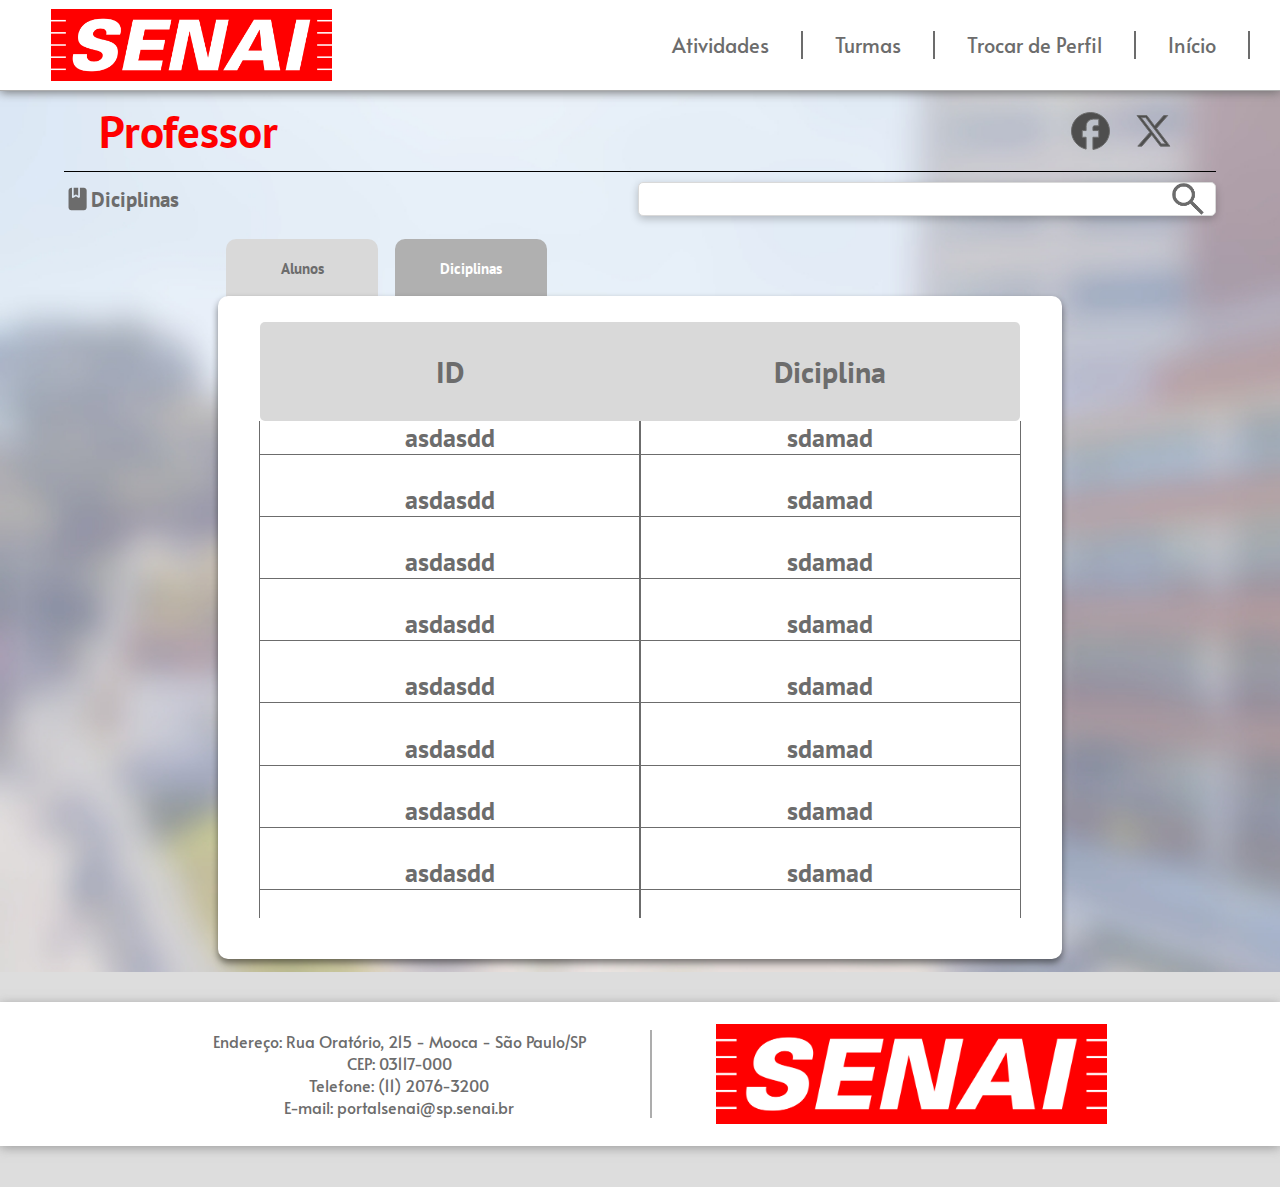
<file: prof-diciplinas.html>
<!DOCTYPE html>
<html lang="en">
<head>
    <meta charset="UTF-8">
    <meta name="viewport" content="width=device-width, initial-scale=1.0">
    <link rel="stylesheet" href="layout-padrao.css">
    <link rel="preconnect" href="https://fonts.googleapis.com">
    <link rel="preconnect" href="https://fonts.gstatic.com" crossorigin>
    <link href="https://fonts.googleapis.com/css2?family=PT+Sans:ital,wght@0,400;0,700;1,400;1,700&display=swap" rel="stylesheet">
    <link rel="preconnect" href="https://fonts.googleapis.com">
    <link rel="preconnect" href="https://fonts.gstatic.com" crossorigin>
    <link rel="stylesheet" href="prof-diciplinas.css">
    <link href="https://fonts.googleapis.com/css2?family=Alata&display=swap" rel="stylesheet">
    <title>Document</title>
</head>
<header><img src="img/SENAI logo.png" alt="">
<ul><li style="border-left:none ;border-left:transparent;"><a href="" >Atividades</a></li>
    <li><a href="">Turmas</a></li>
    <li><a href="">Trocar de Perfil</a></li>
    <li><a href="">Início</a></li>
    <li style="border-right:none ;"><a href="" >Voltar</a></li>
</ul>
</header>


<body>
    <div id="container-titulo">
        <div id="usuario"><p>Professor</p >
            <svg width="254" height="80" viewBox="0 0 254 80" fill="none" xmlns="http://www.w3.org/2000/svg">
                <path d="M120.2 45.7619V46.2619H120.7H124.1V58.095C115.728 56.1498 109.5 48.8076 109.5 40.0476C109.5 29.8205 118.001 21.5 128.5 21.5C138.999 21.5 147.5 29.8205 147.5 40.0476C147.5 49.48 140.289 57.2707 130.95 58.4415V46.2619H136.3H136.8V45.7619V40.0476V39.5476H136.3H130.95V36.2381C130.95 35.4776 131.593 34.8333 132.4 34.8333H136.3H136.8V34.3333V28.619V28.119H136.3H131.425C127.396 28.119 124.1 31.3224 124.1 35.2857V39.5476H120.7H120.2V40.0476V45.7619Z" fill="#4E4E4E" stroke="#6C6C6C"/>
                <path d="M189.319 44.2526L179.818 55.1414H175.785L187.571 41.6307L187.84 41.3232L187.592 40.9988L175.01 24.5025H184.798L192.269 34.4109L192.64 34.9027L193.045 34.4387L201.721 24.5H205.748L194.776 37.0729L194.509 37.3788L194.753 37.7028L207.91 55.1414H198.387L190.093 44.2779L189.722 43.7912L189.319 44.2526ZM199.214 52.7326L199.364 52.9293H199.611H202.579H203.583L202.978 52.1282L183.826 26.7438L183.676 26.5449H183.427H180.244H179.234L179.847 27.3482L199.214 52.7326Z" fill="#4E4E4E" stroke="#6C6C6C"/>
                
                </svg>
                
        </div>
        <div id="titulo">
            <div id="icon-titulo"><svg width="50" height="50" viewBox="0 0 50 50" fill="none" xmlns="http://www.w3.org/2000/svg">
                <path d="M35.9372 4.16675C36.6895 4.16675 37.4345 4.31494 38.1296 4.60285C38.8247 4.89077 39.4563 5.31278 39.9883 5.84478C40.5203 6.37678 40.9423 7.00836 41.2302 7.70346C41.5182 8.39855 41.6663 9.14355 41.6663 9.89592V40.1043C41.6663 40.8566 41.5182 41.6016 41.2302 42.2967C40.9423 42.9918 40.5203 43.6234 39.9883 44.1554C39.4563 44.6874 38.8247 45.1094 38.1296 45.3973C37.4345 45.6852 36.6895 45.8334 35.9372 45.8334H14.0622C13.3096 45.8334 12.5645 45.6852 11.8692 45.3971C11.174 45.1091 10.5423 44.6869 10.0103 44.1546C9.47828 43.6224 9.05631 42.9906 8.76852 42.2953C8.48072 41.5999 8.33273 40.8547 8.33301 40.1022V9.89592C8.33301 8.37645 8.93661 6.91921 10.011 5.84478C11.0855 4.77036 12.5427 4.16675 14.0622 4.16675H14.6684V21.1813C14.6684 22.7397 16.3143 23.2938 17.4163 22.723L17.6038 22.6084L21.9643 20.1147L26.4226 22.6772C27.3518 23.3188 29.0497 22.8855 29.2351 21.448L29.2518 21.1813V4.16675H35.9372ZM26.1268 4.16675V18.9084L22.7497 16.9667C22.488 16.8521 22.2041 16.7968 21.9185 16.8047C21.6329 16.8126 21.3525 16.8836 21.0976 17.0126L20.8747 17.1438L17.7934 18.9063V4.16675H26.1268Z" fill="#6C6C6C"/>
                </svg>
                
                
                Diciplinas</div><input type="text" placeholder=""></div>
    </div>
    <div id="box-principal">
        <div id="abas"><a href="prof-alunos.html" style="color:#6C6C6C">Alunos</a>
            <a href=""style="background-color: #B0B0B0;color: white;border-bottom:40px solid #B0B0B0">Diciplinas</a></div>
            <div id="tabela">
                <div id="tabela-titulo">
                    <div id="id">ID</div>
                    <div id="Diciplina">Diciplina</div>
                    
                    
                </div>
                <div id="dados">
                    <div>asdasdd</div>
                    <div>sdamad</div>
                    <div>asdasdd</div>
                    <div>sdamad</div>
                    <div>asdasdd</div>
                    <div>sdamad</div>
                    <div>asdasdd</div>
                    <div>sdamad</div>
                    <div>asdasdd</div>
                    <div>sdamad</div>
                    <div>asdasdd</div>
                    <div>sdamad</div>
                    <div>asdasdd</div>
                    <div>sdamad</div>
                    <div>asdasdd</div>
                    <div>sdamad</div>
    
                </div></div>
    </div>


<!-- O conteudo deve acabar antes desse comentario-->
</body>

<footer>
<div id="container-footer">
    <ul>
        <li>Endereço: Rua Oratório, 215 - Mooca - São Paulo/SP</li>
        <li>CEP: 03117-000</li>
        <li>Telefone: (11) 2076-3200</li>
        <li>E-mail: portalsenai@sp.senai.br</li>
    </ul>
    <img src="img/SENAI logo.png" alt="">
</div>

</footer>
</html>
</file>
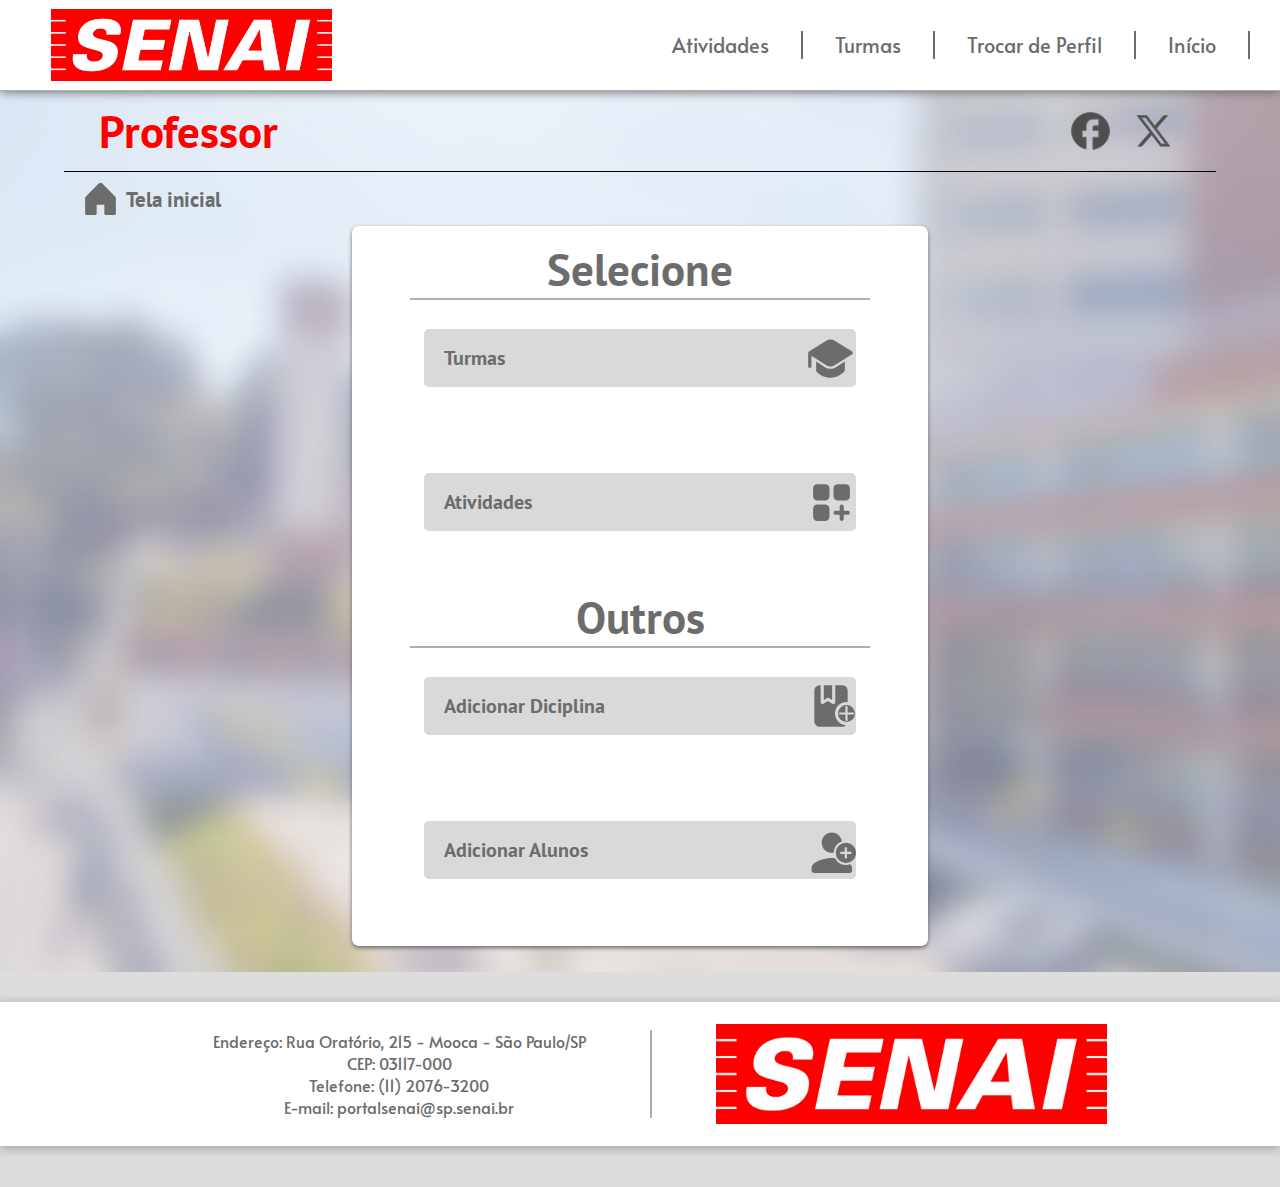
<file: professor-seleção.html>
<!DOCTYPE html>
<html lang="en">
<head>
    <meta charset="UTF-8">
    <meta name="viewport" content="width=device-width, initial-scale=1.0">
    <link rel="stylesheet" href="layout-padrao.css">
    <link rel="preconnect" href="https://fonts.googleapis.com">
    <link rel="preconnect" href="https://fonts.gstatic.com" crossorigin>
    <link href="https://fonts.googleapis.com/css2?family=PT+Sans:ital,wght@0,400;0,700;1,400;1,700&display=swap" rel="stylesheet">
    <link rel="preconnect" href="https://fonts.googleapis.com">
    <link rel="preconnect" href="https://fonts.gstatic.com" crossorigin>
    <link href="https://fonts.googleapis.com/css2?family=Alata&display=swap" rel="stylesheet">
    <link rel="stylesheet" href="relatorio-progresso.css">
    <link rel="stylesheet" href="professor-seleção.css">
    <title>Document</title>
</head>
<header><img src="img/SENAI logo.png" alt="">
<ul><li style="border-left:none ;"><a href="">Atividades</a></li>
    <li><a href="">Turmas</a></li>
    <li><a href="">Trocar de Perfil</a></li>
    <li><a href="">Início</a></li>
    <li style="border-right:none ;"><a href="" >Voltar</a></li>
</ul>
</header>


<body>
    <div id="container-titulo">
        <div id="usuario"><p>Professor</p >
            <svg width="254" height="80" viewBox="0 0 254 80" fill="none" xmlns="http://www.w3.org/2000/svg">
                <path d="M120.2 45.7619V46.2619H120.7H124.1V58.095C115.728 56.1498 109.5 48.8076 109.5 40.0476C109.5 29.8205 118.001 21.5 128.5 21.5C138.999 21.5 147.5 29.8205 147.5 40.0476C147.5 49.48 140.289 57.2707 130.95 58.4415V46.2619H136.3H136.8V45.7619V40.0476V39.5476H136.3H130.95V36.2381C130.95 35.4776 131.593 34.8333 132.4 34.8333H136.3H136.8V34.3333V28.619V28.119H136.3H131.425C127.396 28.119 124.1 31.3224 124.1 35.2857V39.5476H120.7H120.2V40.0476V45.7619Z" fill="#4E4E4E" stroke="#6C6C6C"/>
                <path d="M189.319 44.2526L179.818 55.1414H175.785L187.571 41.6307L187.84 41.3232L187.592 40.9988L175.01 24.5025H184.798L192.269 34.4109L192.64 34.9027L193.045 34.4387L201.721 24.5H205.748L194.776 37.0729L194.509 37.3788L194.753 37.7028L207.91 55.1414H198.387L190.093 44.2779L189.722 43.7912L189.319 44.2526ZM199.214 52.7326L199.364 52.9293H199.611H202.579H203.583L202.978 52.1282L183.826 26.7438L183.676 26.5449H183.427H180.244H179.234L179.847 27.3482L199.214 52.7326Z" fill="#4E4E4E" stroke="#6C6C6C"/>
                
                </svg>
                
        </div>
        <div id="titulo">
            <svg width="41" height="41" viewBox="0 0 41 41" fill="none" xmlns="http://www.w3.org/2000/svg">
                <path d="M35.875 19.2188V34.5938C35.875 34.9336 35.74 35.2595 35.4997 35.4997C35.2595 35.74 34.9336 35.875 34.5938 35.875H25.625C25.2852 35.875 24.9593 35.74 24.719 35.4997C24.4787 35.2595 24.3438 34.9336 24.3438 34.5938V26.2656C24.3438 26.0957 24.2763 25.9328 24.1561 25.8126C24.036 25.6925 23.873 25.625 23.7031 25.625H17.2969C17.127 25.625 16.964 25.6925 16.8439 25.8126C16.7237 25.9328 16.6562 26.0957 16.6562 26.2656V34.5938C16.6562 34.9336 16.5213 35.2595 16.281 35.4997C16.0407 35.74 15.7148 35.875 15.375 35.875H6.40625C6.06644 35.875 5.74055 35.74 5.50027 35.4997C5.25999 35.2595 5.125 34.9336 5.125 34.5938V19.2188C5.12532 18.5393 5.3955 17.8877 5.87613 17.4074L18.6886 4.59489C19.1691 4.11469 19.8207 3.84494 20.5 3.84494C21.1793 3.84494 21.8309 4.11469 22.3114 4.59489L35.1239 17.4074C35.6045 17.8877 35.8747 18.5393 35.875 19.2188Z" fill="#6C6C6C"/>
                </svg>Tela inicial</div>
    </div>
 <div id="container-principal-selecao">
<h1>Selecione</h1>
<div id="container-selecionar">
    <button class="item"><a href=''>Turmas<svg width="51" height="51" viewBox="0 0 51 51" fill="none" xmlns="http://www.w3.org/2000/svg">
        <path d="M29.3027 7.46672C28.1625 6.75368 26.8448 6.37558 25.5 6.37558C24.1552 6.37558 22.8375 6.75368 21.6973 7.46672L4.01306 18.5242C3.76285 18.6618 3.55422 18.8641 3.40899 19.11C3.26376 19.3559 3.18726 19.6363 3.1875 19.9219V33.4688C3.1875 33.8914 3.35541 34.2968 3.6543 34.5957C3.95319 34.8946 4.35856 35.0625 4.78125 35.0625C5.20394 35.0625 5.60932 34.8946 5.9082 34.5957C6.20709 34.2968 6.375 33.8914 6.375 33.4688V22.8018L21.6973 32.3834C22.8375 33.0964 24.1552 33.4745 25.5 33.4745C26.8448 33.4745 28.1625 33.0964 29.3027 32.3834L47.0634 21.275C47.2923 21.1316 47.481 20.9325 47.6118 20.6962C47.7426 20.4599 47.8112 20.1943 47.8112 19.9243C47.8112 19.6542 47.7426 19.3886 47.6118 19.1523C47.481 18.9161 47.2923 18.7169 47.0634 18.5736L29.3027 7.46672ZM30.5697 34.4107L39.8438 28.6078V37.5312C39.8435 37.9378 39.6878 38.3289 39.4087 38.6245C37.6229 40.5214 35.4675 42.0324 33.0754 43.0644C30.6833 44.0964 28.1052 44.6275 25.5 44.625C20.0207 44.625 15.0769 42.3172 11.5913 38.6261C11.3122 38.3305 11.1565 37.9394 11.1563 37.5328V28.611L20.4303 34.4091C21.9504 35.3596 23.7072 35.8636 25.5 35.8636C27.2928 35.8636 29.0496 35.3612 30.5697 34.4107Z" fill="#6C6C6C"/>
        </svg></a></button>
    
        
    <button class="item"><a href="">Atividades<svg width="49" height="49" viewBox="0 0 49 49" fill="none" xmlns="http://www.w3.org/2000/svg">
        <path d="M22.4583 10.2083C22.4583 9.12537 22.0281 8.08675 21.2624 7.32098C20.4966 6.55521 19.458 6.125 18.375 6.125H10.2083C9.12537 6.125 8.08675 6.55521 7.32098 7.32098C6.55521 8.08675 6.125 9.12537 6.125 10.2083V18.375C6.125 19.458 6.55521 20.4966 7.32098 21.2624C8.08675 22.0281 9.12537 22.4583 10.2083 22.4583H18.375C19.458 22.4583 20.4966 22.0281 21.2624 21.2624C22.0281 20.4966 22.4583 19.458 22.4583 18.375V10.2083ZM42.875 10.2083C42.875 9.12537 42.4448 8.08675 41.679 7.32098C40.9132 6.55521 39.8746 6.125 38.7917 6.125H30.625C29.542 6.125 28.5034 6.55521 27.7376 7.32098C26.9719 8.08675 26.5417 9.12537 26.5417 10.2083V18.375C26.5417 19.458 26.9719 20.4966 27.7376 21.2624C28.5034 22.0281 29.542 22.4583 30.625 22.4583H38.7917C39.8746 22.4583 40.9132 22.0281 41.679 21.2624C42.4448 20.4966 42.875 19.458 42.875 18.375V10.2083ZM18.375 26.5417C19.458 26.5417 20.4966 26.9719 21.2624 27.7376C22.0281 28.5034 22.4583 29.542 22.4583 30.625V38.7917C22.4583 39.8746 22.0281 40.9132 21.2624 41.679C20.4966 42.4448 19.458 42.875 18.375 42.875H10.2083C9.12537 42.875 8.08675 42.4448 7.32098 41.679C6.55521 40.9132 6.125 39.8746 6.125 38.7917V30.625C6.125 29.542 6.55521 28.5034 7.32098 27.7376C8.08675 26.9719 9.12537 26.5417 10.2083 26.5417H18.375ZM26.5417 34.7083C26.5417 34.1669 26.7568 33.6475 27.1397 33.2647C27.5225 32.8818 28.0419 32.6667 28.5833 32.6667H32.6667V28.5833C32.6667 28.0419 32.8818 27.5225 33.2647 27.1397C33.6475 26.7568 34.1669 26.5417 34.7083 26.5417C35.2498 26.5417 35.7691 26.7568 36.152 27.1397C36.5349 27.5225 36.75 28.0419 36.75 28.5833V32.6667H40.8333C41.3748 32.6667 41.8941 32.8818 42.277 33.2647C42.6599 33.6475 42.875 34.1669 42.875 34.7083C42.875 35.2498 42.6599 35.7691 42.277 36.152C41.8941 36.5349 41.3748 36.75 40.8333 36.75H36.75V40.8333C36.75 41.3748 36.5349 41.8941 36.152 42.277C35.7691 42.6599 35.2498 42.875 34.7083 42.875C34.1669 42.875 33.6475 42.6599 33.2647 42.277C32.8818 41.8941 32.6667 41.3748 32.6667 40.8333V36.75H28.5833C28.0419 36.75 27.5225 36.5349 27.1397 36.152C26.7568 35.7691 26.5417 35.2498 26.5417 34.7083Z" fill="#6C6C6C"/>
        </svg></a></button>
    
        
</div>
<h1>Outros</h1>
<div id="container-adicionar">
    <button class="item"><a href="">Adicionar Diciplina
        <svg width="50" height="50" viewBox="0 0 50 50" fill="none" xmlns="http://www.w3.org/2000/svg">
        <g clip-path="url(#clip0_107_12)">
        <path d="M35.9377 4.16663C36.69 4.16663 37.435 4.31482 38.1301 4.60273C38.8252 4.89065 39.4568 5.31266 39.9888 5.84466C40.5208 6.37666 40.9428 7.00824 41.2307 7.70334C41.5186 8.39843 41.6668 9.14343 41.6668 9.89579V40.1041C41.6668 40.8565 41.5186 41.6015 41.2307 42.2966C40.9428 42.9917 40.5208 43.6233 39.9888 44.1553C39.4568 44.6873 38.8252 45.1093 38.1301 45.3972C37.435 45.6851 36.69 45.8333 35.9377 45.8333H14.0627C13.3101 45.8333 12.565 45.685 11.8697 45.397C11.1745 45.1089 10.5428 44.6867 10.0108 44.1545C9.47876 43.6223 9.0568 42.9905 8.769 42.2951C8.48121 41.5998 8.33322 40.8546 8.3335 40.102V9.89579C8.3335 8.37632 8.9371 6.91909 10.0115 5.84466C11.086 4.77023 12.5432 4.16663 14.0627 4.16663H14.6689V21.1812C14.6689 22.7395 16.3147 23.2937 17.4168 22.7229L17.6043 22.6083L21.9647 20.1145L26.4231 22.677C27.3522 23.3187 29.0502 22.8854 29.2356 21.4479L29.2522 21.1812V4.16663H35.9377ZM26.1272 4.16663V18.9083L22.7502 16.9666C22.4884 16.852 22.2046 16.7966 21.919 16.8046C21.6334 16.8125 21.353 16.8835 21.0981 17.0125L20.8752 17.1437L17.7939 18.9062V4.16663H26.1272Z" fill="#6C6C6C"/>
        <circle cx="40.5" cy="32.5" r="10" fill="#6C6C6C" stroke="#D9D9D9" stroke-width="3"/>
        <path d="M41.5714 26.0714C41.5714 25.7873 41.4585 25.5147 41.2576 25.3138C41.0567 25.1129 40.7842 25 40.5 25C40.2158 25 39.9433 25.1129 39.7424 25.3138C39.5415 25.5147 39.4286 25.7873 39.4286 26.0714V31.4286H34.0714C33.7873 31.4286 33.5147 31.5415 33.3138 31.7424C33.1129 31.9433 33 32.2158 33 32.5C33 32.7842 33.1129 33.0567 33.3138 33.2576C33.5147 33.4585 33.7873 33.5714 34.0714 33.5714H39.4286V38.9286C39.4286 39.2127 39.5415 39.4853 39.7424 39.6862C39.9433 39.8871 40.2158 40 40.5 40C40.7842 40 41.0567 39.8871 41.2576 39.6862C41.4585 39.4853 41.5714 39.2127 41.5714 38.9286V33.5714H46.9286C47.2127 33.5714 47.4853 33.4585 47.6862 33.2576C47.8871 33.0567 48 32.7842 48 32.5C48 32.2158 47.8871 31.9433 47.6862 31.7424C47.4853 31.5415 47.2127 31.4286 46.9286 31.4286H41.5714V26.0714Z" fill="#D9D9D9"/>
        </g>
        <defs>
        <clipPath id="clip0_107_12">
        <rect width="50" height="50" fill="white"/>
        </clipPath>
        </defs>
        </svg></a>
        </button>
    
        
    <button class="item"><a href =''>Adicionar Alunos
        <svg width="53" height="53" viewBox="0 0 53 53" fill="none" xmlns="http://www.w3.org/2000/svg">
        <g clip-path="url(#clip0_82_282)">
        <path d="M28.8384 28.8382C34.4366 28.8382 38.9708 24.304 38.9708 18.7059C38.9708 13.1077 34.4366 8.57352 28.8384 8.57352C23.2403 8.57352 18.7061 13.1077 18.7061 18.7059C18.7061 24.304 23.2403 28.8382 28.8384 28.8382ZM28.8384 33.9044C22.0751 33.9044 8.57373 37.2987 8.57373 44.0368V46.5698C8.57373 47.963 9.71362 49.1029 11.1068 49.1029H46.5701C47.9632 49.1029 49.1031 47.963 49.1031 46.5698V44.0368C49.1031 37.2987 35.6018 33.9044 28.8384 33.9044Z" fill="#6C6C6C"/>
        <path d="M42.9935 27.7124V28.7124H43.9935H47.371C47.4043 28.7124 47.4363 28.7257 47.4599 28.7493C47.4835 28.7729 47.4968 28.8049 47.4968 28.8382C47.4968 28.8716 47.4835 28.9036 47.4599 28.9272L48.1127 29.5799L47.4599 28.9272C47.4363 28.9508 47.4043 28.964 47.371 28.964H43.9935H42.9935V29.964V33.3415C42.9935 33.3749 42.9803 33.4069 42.9567 33.4305L43.6638 34.1376L42.9567 33.4305C42.9331 33.4541 42.9011 33.4673 42.8677 33.4673C42.8343 33.4673 42.8023 33.4541 42.7787 33.4305C42.7551 33.4069 42.7419 33.3749 42.7419 33.3415V29.964V28.964H41.7419H38.3644C38.3311 28.964 38.2991 28.9508 38.2755 28.9272L37.5684 29.6343L38.2755 28.9272C38.2519 28.9036 38.2386 28.8716 38.2386 28.8382C38.2386 28.8049 38.2519 28.7729 38.2755 28.7493C38.2991 28.7257 38.3311 28.7124 38.3644 28.7124H41.7419H42.7419V27.7124V24.335C42.7419 24.3016 42.7551 24.2696 42.7787 24.246C42.8023 24.2224 42.8343 24.2091 42.8677 24.2091C42.9011 24.2091 42.9331 24.2224 42.9567 24.246L43.6638 23.5389L42.9567 24.246C42.9803 24.2696 42.9935 24.3016 42.9935 24.335V27.7124ZM42.8677 39.9706C44.3296 39.9706 45.7772 39.6826 47.1279 39.1232C48.4785 38.5637 49.7057 37.7437 50.7395 36.71C51.7732 35.6763 52.5932 34.449 53.1527 33.0984C53.7121 31.7478 54.0001 30.3001 54.0001 28.8382C54.0001 27.3763 53.7121 25.9287 53.1527 24.5781C52.5932 23.2274 51.7732 22.0002 50.7395 20.9665C49.7057 19.9327 48.4785 19.1127 47.1279 18.5533C45.7772 17.9938 44.3296 17.7059 42.8677 17.7059C39.9152 17.7059 37.0837 18.8787 34.9959 20.9665C32.9082 23.0542 31.7354 25.8857 31.7354 28.8382C31.7354 31.7907 32.9082 34.6223 34.9959 36.71C37.0837 38.7977 39.9152 39.9706 42.8677 39.9706Z" fill="#6C6C6C" stroke="#D9D9D9" stroke-width="2"/>
        </g>
        <defs>
        <clipPath id="clip0_82_282">
        <rect width="53" height="53" fill="white"/>
        </clipPath>
        </defs>
        </svg></a></button>
    
        
</div>
 </div>


</body>





<footer>
<div id="container-footer">
    <ul>
        <li>Endereço: Rua Oratório, 215 - Mooca - São Paulo/SP</li>
        <li>CEP: 03117-000</li>
        <li>Telefone: (11) 2076-3200</li>
        <li>E-mail: portalsenai@sp.senai.br</li>
    </ul>
    <img src="img/SENAI logo.png" alt="">
</div>

</footer>
</html>
</file>
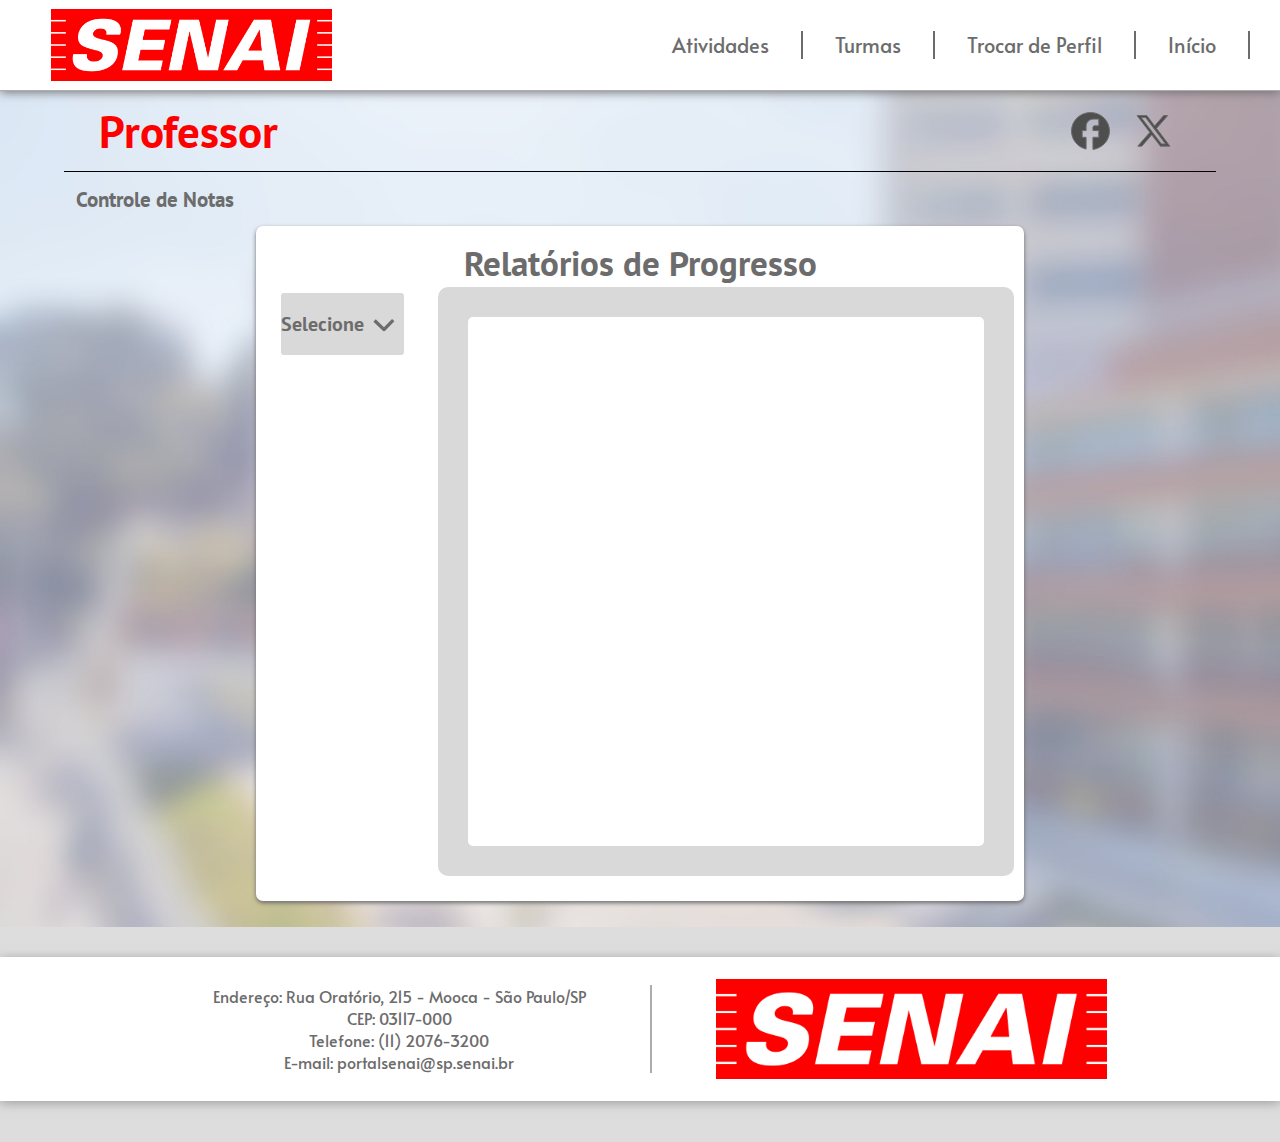
<file: relatorio-progresso.html>
<!DOCTYPE html>
<html lang="en">
<head>
    <meta charset="UTF-8">
    <meta name="viewport" content="width=device-width, initial-scale=1.0">
    <link rel="stylesheet" href="layout-padrao.css">
    <link rel="preconnect" href="https://fonts.googleapis.com">
    <link rel="preconnect" href="https://fonts.gstatic.com" crossorigin>
    <link href="https://fonts.googleapis.com/css2?family=PT+Sans:ital,wght@0,400;0,700;1,400;1,700&display=swap" rel="stylesheet">
    <link rel="preconnect" href="https://fonts.googleapis.com">
    <link rel="preconnect" href="https://fonts.gstatic.com" crossorigin>
    <link href="https://fonts.googleapis.com/css2?family=Alata&display=swap" rel="stylesheet">
    <link rel="stylesheet" href="relatorio-progresso.css">
    <title>Document</title>
</head>
<header><img src="img/SENAI logo.png" alt="">
<ul><li style="border-left:none ;"><a href="">Atividades</a></li>
    <li><a href="">Turmas</a></li>
    <li><a href="">Trocar de Perfil</a></li>
    <li><a href="">Início</a></li>
    <li style="border-right:none ;"><a href="" >Voltar</a></li>
</ul>
</header>


<body>
    <!-- Da pra reutilizar essa parte-->
    <div id="container-titulo">
        <div id="usuario"><p>Professor</p >
            <svg width="254" height="80" viewBox="0 0 254 80" fill="none" xmlns="http://www.w3.org/2000/svg">
                <path d="M120.2 45.7619V46.2619H120.7H124.1V58.095C115.728 56.1498 109.5 48.8076 109.5 40.0476C109.5 29.8205 118.001 21.5 128.5 21.5C138.999 21.5 147.5 29.8205 147.5 40.0476C147.5 49.48 140.289 57.2707 130.95 58.4415V46.2619H136.3H136.8V45.7619V40.0476V39.5476H136.3H130.95V36.2381C130.95 35.4776 131.593 34.8333 132.4 34.8333H136.3H136.8V34.3333V28.619V28.119H136.3H131.425C127.396 28.119 124.1 31.3224 124.1 35.2857V39.5476H120.7H120.2V40.0476V45.7619Z" fill="#4E4E4E" stroke="#6C6C6C"/>
                <path d="M189.319 44.2526L179.818 55.1414H175.785L187.571 41.6307L187.84 41.3232L187.592 40.9988L175.01 24.5025H184.798L192.269 34.4109L192.64 34.9027L193.045 34.4387L201.721 24.5H205.748L194.776 37.0729L194.509 37.3788L194.753 37.7028L207.91 55.1414H198.387L190.093 44.2779L189.722 43.7912L189.319 44.2526ZM199.214 52.7326L199.364 52.9293H199.611H202.579H203.583L202.978 52.1282L183.826 26.7438L183.676 26.5449H183.427H180.244H179.234L179.847 27.3482L199.214 52.7326Z" fill="#4E4E4E" stroke="#6C6C6C"/>
                
                </svg>
                
        </div>
        <div id="titulo">
            <svg width="28" height="28" viewBox="0 0 34 34" fill="none" xmlns="http://www.w3.org/2000/svg">
            <path d="M22.6667 12.7499H30.4584L22.6667 4.95825V12.7499ZM9.91675 2.83325H24.0834L32.5834 11.3333V25.4999C32.5834 26.2514 32.2849 26.972 31.7535 27.5034C31.2222 28.0347 30.5015 28.3333 29.7501 28.3333H9.91675C9.1653 28.3333 8.44463 28.0347 7.91328 27.5034C7.38193 26.972 7.08341 26.2514 7.08341 25.4999V5.66659C7.08341 4.91514 7.38193 4.19447 7.91328 3.66312C8.44463 3.13176 9.1653 2.83325 9.91675 2.83325ZM4.25008 8.49992V31.1666H29.7501V33.9999H4.25008C3.49863 33.9999 2.77797 33.7014 2.24661 33.1701C1.71526 32.6387 1.41675 31.918 1.41675 31.1666V8.49992H4.25008Z" fill="#6C6C6C"/>
            </svg>
            Controle de Notas</div>
    </div>
    <div id="container-principal">
        <h1>Relatórios de Progresso</h1>
        <div id="box-principal">
            <div id="container-selecao">
                
                <button id="selecao" onclick="abrirOpcao()">Selecione
                    <svg width="47" height="24" viewBox="0 0 47 24" fill="none" xmlns="http://www.w3.org/2000/svg">
                    <g clip-path="url(#clip0_34_188)">
                    <path fill-rule="evenodd" clip-rule="evenodd" d="M22.2305 20.0971L11.0755 9.24561L13.7879 6.45734L23.5488 15.9527L33.0441 6.19174L35.8324 8.90414L24.9808 20.0592C24.6211 20.4289 24.1293 20.6405 23.6135 20.6477C23.0978 20.6548 22.6003 20.4567 22.2305 20.0971Z" fill="#6C6C6C"/>
                    </g>
                    <defs>
                    <clipPath id="clip0_34_188">
                    <rect width="23.3431" height="46.6862" fill="white" transform="translate(46.6819) rotate(89.2098)"/>
                    </clipPath>
                    </defs>
                    </svg>
                    </button>
                    <button class="opcao"></button>
                    <button class="opcao"></button>
                    <button class="opcao"></button>
                    <button class="opcao"></button>
                    <button class="opcao"></button>

            </div>
            <div id="container-relatorio">
                <div id="relatorio"></div>
            </div>
        </div>
    </div>




</body>
<footer>
<div id="container-footer">
    <ul>
        <li>Endereço: Rua Oratório, 215 - Mooca - São Paulo/SP</li>
        <li>CEP: 03117-000</li>
        <li>Telefone: (11) 2076-3200</li>
        <li>E-mail: portalsenai@sp.senai.br</li>
    </ul>
    <img src="img/SENAI logo.png" alt="">
</div>

</footer>
<script src="relatorio-progresso.js"></script>
</html>
</file>
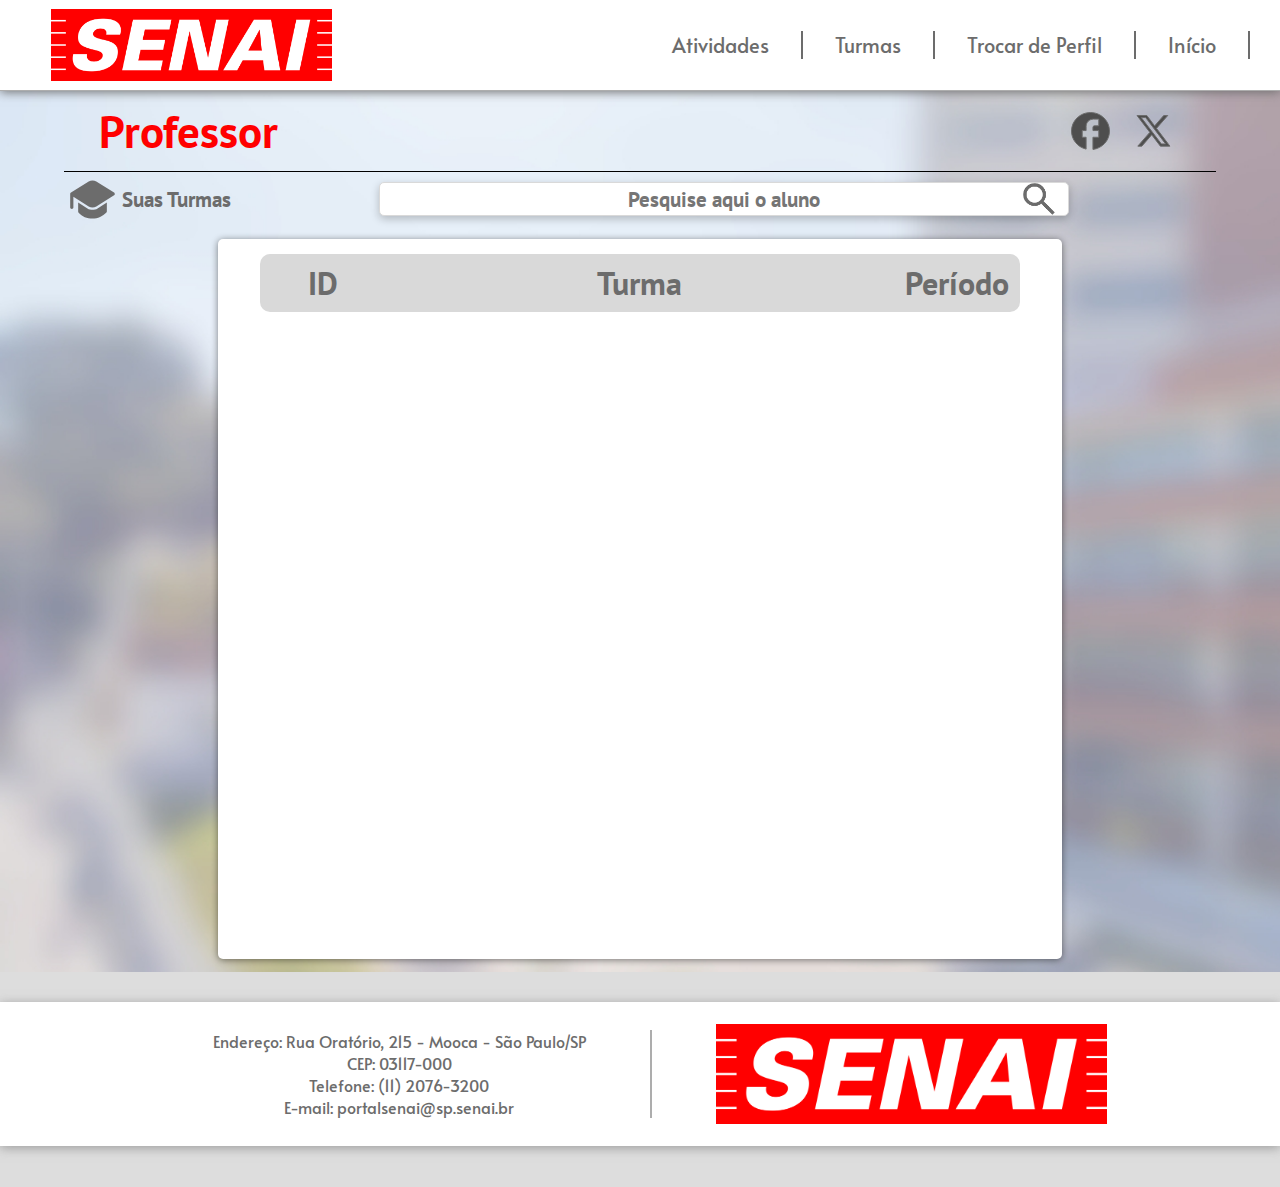
<file: Suas-turmas.html>
<!DOCTYPE html>
<html lang="en">
<head>
    <meta charset="UTF-8">
    <meta name="viewport" content="width=device-width, initial-scale=1.0">
    <link rel="stylesheet" href="layout-padrao.css">
    <link rel="preconnect" href="https://fonts.googleapis.com">
    <link rel="preconnect" href="https://fonts.gstatic.com" crossorigin>
    <link href="https://fonts.googleapis.com/css2?family=PT+Sans:ital,wght@0,400;0,700;1,400;1,700&display=swap" rel="stylesheet">
    <link rel="preconnect" href="https://fonts.googleapis.com">
    <link rel="preconnect" href="https://fonts.gstatic.com" crossorigin>
    <link href="https://fonts.googleapis.com/css2?family=Alata&display=swap" rel="stylesheet">
    <link rel="stylesheet" href="Suas-turmas.css">
    <title>Document</title>
</head>
<header><img src="img/SENAI logo.png" alt="">
<ul><li style="border-left:none ;border-left:transparent;"><a href="" >Atividades</a></li>
    <li><a href="">Turmas</a></li>
    <li><a href="">Trocar de Perfil</a></li>
    <li><a href="">Início</a></li>
    <li style="border-right:none ;"><a href="" >Voltar</a></li>
</ul>
</header>


<body>
    <div id="container-titulo">
        <div id="usuario"><p>Professor</p >
            <svg width="254" height="80" viewBox="0 0 254 80" fill="none" xmlns="http://www.w3.org/2000/svg">
                <path d="M120.2 45.7619V46.2619H120.7H124.1V58.095C115.728 56.1498 109.5 48.8076 109.5 40.0476C109.5 29.8205 118.001 21.5 128.5 21.5C138.999 21.5 147.5 29.8205 147.5 40.0476C147.5 49.48 140.289 57.2707 130.95 58.4415V46.2619H136.3H136.8V45.7619V40.0476V39.5476H136.3H130.95V36.2381C130.95 35.4776 131.593 34.8333 132.4 34.8333H136.3H136.8V34.3333V28.619V28.119H136.3H131.425C127.396 28.119 124.1 31.3224 124.1 35.2857V39.5476H120.7H120.2V40.0476V45.7619Z" fill="#4E4E4E" stroke="#6C6C6C"/>
                <path d="M189.319 44.2526L179.818 55.1414H175.785L187.571 41.6307L187.84 41.3232L187.592 40.9988L175.01 24.5025H184.798L192.269 34.4109L192.64 34.9027L193.045 34.4387L201.721 24.5H205.748L194.776 37.0729L194.509 37.3788L194.753 37.7028L207.91 55.1414H198.387L190.093 44.2779L189.722 43.7912L189.319 44.2526ZM199.214 52.7326L199.364 52.9293H199.611H202.579H203.583L202.978 52.1282L183.826 26.7438L183.676 26.5449H183.427H180.244H179.234L179.847 27.3482L199.214 52.7326Z" fill="#4E4E4E" stroke="#6C6C6C"/>
                
                </svg>
                
        </div>
        <div id="titulo">
            <svg width="51" height="51" viewBox="0 0 51 51" fill="none" xmlns="http://www.w3.org/2000/svg">
                <path d="M29.3027 7.46663C28.1625 6.75359 26.8448 6.37549 25.5 6.37549C24.1552 6.37549 22.8375 6.75359 21.6973 7.46663L4.01306 18.5241C3.76285 18.6617 3.55422 18.8641 3.40899 19.1099C3.26376 19.3558 3.18726 19.6362 3.1875 19.9218V33.4687C3.1875 33.8913 3.35541 34.2967 3.6543 34.5956C3.95319 34.8945 4.35856 35.0624 4.78125 35.0624C5.20394 35.0624 5.60932 34.8945 5.9082 34.5956C6.20709 34.2967 6.375 33.8913 6.375 33.4687V22.8017L21.6973 32.3833C22.8375 33.0964 24.1552 33.4745 25.5 33.4745C26.8448 33.4745 28.1625 33.0964 29.3027 32.3833L47.0634 21.2749C47.2923 21.1315 47.481 20.9324 47.6118 20.6961C47.7426 20.4599 47.8112 20.1942 47.8112 19.9242C47.8112 19.6541 47.7426 19.3885 47.6118 19.1522C47.481 18.916 47.2923 18.7168 47.0634 18.5735L29.3027 7.46663ZM30.5697 34.4106L39.8438 28.6077V37.5311C39.8435 37.9377 39.6878 38.3288 39.4087 38.6244C37.6229 40.5213 35.4675 42.0323 33.0754 43.0643C30.6833 44.0963 28.1052 44.6274 25.5 44.6249C20.0207 44.6249 15.0769 42.3172 11.5913 38.626C11.3122 38.3304 11.1565 37.9393 11.1563 37.5327V28.6109L20.4303 34.409C21.9504 35.3595 23.7072 35.8635 25.5 35.8635C27.2928 35.8635 29.0496 35.3611 30.5697 34.4106Z" fill="#6C6C6C"/>
                </svg>
                Suas Turmas<input type="text" placeholder="Pesquise aqui o aluno"></div>
    </div>
    <div id="box-principal">
        <div id="container-titulo-tabela"><div id="titulo-tabela"><h1>ID</h1><h1>Turma</h1><h1>Período</h1></div></div>
    </div>


<!-- O conteudo deve acabar antes desse comentario-->
</body>
<footer>
<div id="container-footer">
    <ul>
        <li>Endereço: Rua Oratório, 215 - Mooca - São Paulo/SP</li>
        <li>CEP: 03117-000</li>
        <li>Telefone: (11) 2076-3200</li>
        <li>E-mail: portalsenai@sp.senai.br</li>
    </ul>
    <img src="img/SENAI logo.png" alt="">
</div>

</footer>
</html>
</file>
<file: index.css>
.pt-sans-regular {
    font-family: "PT Sans", sans-serif;
    font-weight: 600;
    font-style: normal;
}
.alata-regular {
    font-family: "Alata", sans-serif;
    font-weight: 400;
    font-style: normal;
  }
  
*{
    margin: 0;
}
body{
    background-image: url(img/predio1_cut.jpg);
    background-size: cover;
    background-repeat: no-repeat;
    
}
body,html{
    margin:0 auto;
    height: 100vh;
}
#container-principal{
    width: 100%;
    height: 50vw;
    position: relative;
    background-color: transparent;
    display: flex;
    justify-content: space-around;
    align-items: center;
    bottom: 4vh;
}
#container-texto{
    width: 30%;
    height: 50%;
    
    font-family: "PT Sans", sans-serif;
    font-size: 70px;
    display: flex;
    flex-direction: column;
    align-items: flex-start;
    letter-spacing: 3px;
    color: #FF2F2F;
    line-height: 90px;
}
#container-texto h1{
    line-height: 1.1;
}
#container-texto h2{
    font-size: 40px;
    margin-left: 0 ;
    color: white;
    font-weight: 700;
    position: relative;
    bottom: 5%;
    left: 4%;
}
#box-entrada{
    width: 40%;
    height: 70%;
    background-color: white;
    border-radius: 25px;
    box-shadow: 10px 8px 12px -6px black;
    box-shadow:  inset 1px 1px 10px rgba(0, 0, 0, 0.274);
    display: flex;
    flex-direction: column;
    
    align-items: center;
}
#container-titulo{
    height: 30%;
    width: 90%;
    display: flex;
    justify-content: space-around;
    align-items: center;
    border-bottom: 3px solid #E4E4E4;
}
#container-titulo svg{
position: relative;

}
#logo-senai{
    object-fit: contain;
    width: 45%;
 
}
#logo-get{
    object-fit: contain;
    width: 30%;
}
#container-usuario{
    width: 90%;
    height: 50%;
    
}
#container-usuario p{
font-family: "Alata", sans-serif;
font-size: 26px;
margin-top: 3%;
position: relative;
left: 3%;
color: #4E4E4E;
}
#container-info{
    width: 100%;
    height: 80%;
    
}
#container-entrar{
    width: 100%;
    height: 30%;
    border-bottom: 3px solid #4E4E4E;
    display: flex;
    align-items: center;
    color: #ADADAD;
    font-family: "Alata", sans-serif;
    
}


#container-entrar input::placeholder{
color:#ADADAD;
}

#container-entrar input{
    appearance: none;      
    outline: none;    
    color: #ADADAD;
    font-family: "Alata", sans-serif;
    margin: 0;
    font-size:20px;
    border: none;
    
}
#container-entrar form{
    display: flex;
    width: 50%;
    justify-content: space-around;
    align-items: center;
}
#container-termo{
    width: 100%;
    height: 30%;
    color: #4E4E4E;
    font-family: "Alata", sans-serif;
    
    position: relative;
    left: 1%;
}

#container-termo form{

    height: 100%;
    width: 35%;
    display: flex;
    align-items: center;
    justify-content: space-around;
    color:#4E4E4E;
    font-size: 15px;
    
}
input[type="checkbox"] {
    border: 2px solid #4E4E4E;        
    width: 20px;
    height: 20px;
    border-radius: 3px;
    appearance: none;      
    outline: none; 
    cursor: pointer;       
  }
input[type="checkbox"]:checked{
    background-image: url(img/checkbox.png);
    background-position: 0%;
    background-size: contain;
    background-repeat: no-repeat;
}
#container-button{
    
    width: 100%;
    height: 50%;
    display: flex;
    justify-content: space-around;
    align-items: center;
    flex-direction: column;
}
#container-button button{
    background-color: #FF2F2F;
    border-radius: 10px;
    border: none;
    font-family: "Alata", sans-serif;
    width: 100%;
    height: 100%;
    color: white;
    font-size: 33px;
    display: flex;
    align-items: center;
    justify-content: space-evenly;
    text-align: center;

}
#container-button a{
    width: 27%;
    height: 70%;
}
a{
    text-align: center;
    text-decoration: none;
}

#container-button a p:hover{
    text-decoration: underline;
    cursor: pointer;
    
}
#container-button p{
    margin: 0 auto!important;
    left: 0;
    color: #ADADAD;
    text-decoration: none;
    font-size: 20px;
}

#entrar:hover{
    background-color: #df2222;
    transition: 200ms;
    transform: scale(1.1);
    cursor: pointer;
}
#entrar:not(:hover){
    background-color:  #FF2F2F;;
    transition: 200ms;
    transform: scale(1);
}
#fundo{
position: absolute;
right: 10px;
bottom: 0px;
pointer-events: none;
z-index: -1;
}
#fundo2,#fundo3{
position: absolute;
left: 0px;
bottom: -96px;
}
#fundo3{
    left: 80px;
}
#fundo2{
    z-index: 1;
}
</file>
<file: criar-conta.css>
.pt-sans-regular {
    font-family: "PT Sans", sans-serif;
    font-weight: 600;
    font-style: normal;
}
.alata-regular {
    font-family: "Alata", sans-serif;
    font-weight: 400;
    font-style: normal;
  }
  
*{
    margin: 0;
}
body{
    background-image: url(img/predio1_cut.jpg);
    background-size: cover;
    background-repeat: no-repeat;
    
}
body,html{
    margin:0 auto;
    height: 100vh;
}
#container-principal{
    width: 100%;
    height: 50vw;
    position: relative;
    background-color: transparent;
    display: flex;
    justify-content: space-around;
    align-items: center;
    bottom: 4vh;
}
#container-texto{
    width: 30%;
    height: 50%;
    
    font-family: "PT Sans", sans-serif;
    font-size: 70px;
    display: flex;
    flex-direction: column;
    align-items: flex-start;
    letter-spacing: 3px;
    color: #FF2F2F;
    line-height: 90px;
}
#container-texto h1{
    line-height: 1.1;
}
#container-texto h2{
    font-size: 40px;
    margin-left: 0 ;
    color: white;
    font-weight: 700;
    position: relative;
    bottom: 5%;
    left: 4%;
}
#box-entrada{
    margin-top: 5%;
    width: 40%;
    height: 90%;
    background-color: white;
    border-radius: 25px;
    box-shadow: 10px 8px 12px -6px black;
    box-shadow:  inset 1px 1px 10px rgba(0, 0, 0, 0.274);
    display: flex;
    flex-direction: column;
    
    align-items: center;
}
#container-titulo{
    height: 20%;
    width: 90%;
    display: flex;
    justify-content: space-around;
    align-items: center;
    border-bottom: 3px solid #E4E4E4;
}
#container-titulo svg{
position: relative;

}
#logo-senai{
    object-fit: contain;
    width: 45%;
 
}
#logo-get{
    object-fit: contain;
    width: 30%;
}
#container-usuario{
    width: 90%;
    height: 50%;
    
}
#container-bemVindo{
    width: 100%;
    display: flex;
    flex-direction: column;
    align-items: center;
    
}

#container-bemVindo p {
    font-family: "Alata", sans-serif;
    color: #ADADAD;
    text-align: center;
    font-size: 18px;

}
#container-usuario h1{
    all: unset;
font-family: "Alata", sans-serif;
font-size: 20px;
text-align: center;
position: relative;

color: #4E4E4E;
text-decoration: none;
}
#container-info{
    width: 100%;
    height: 80%;
    
}
#container-entrar{
    width: 100%;
    height: 20%;
    border-bottom: 3px solid #4E4E4E;
    display: flex;
    align-items: center;
    color: #ADADAD;
    font-family: "Alata", sans-serif;
    
}


#container-entrar input::placeholder{
color:#ADADAD;
}

#container-entrar input{
    appearance: none;      
    outline: none;    
    color: #ADADAD;
    font-family: "Alata", sans-serif;
    margin: 0;
    font-size:20px;
    border: none;
    
}
#container-entrar form{
    display: flex;
    width: 50%;
    justify-content: space-around;
    align-items: center;
}
#container-termo{
    width: 100%;
    height: 30%;
    color: #4E4E4E;
    font-family: "Alata", sans-serif;
    
    position: relative;
    left: 1%;
}

#container-termo form{

    height: 100%;
    width: 35%;
    display: flex;
    align-items: center;
    justify-content: space-around;
    color:#4E4E4E;
    font-size: 15px;
    
}
input[type="checkbox"] {
    border: 2px solid #4E4E4E;        
    width: 20px;
    height: 20px;
    border-radius: 3px;
    appearance: none;      
    outline: none;        
  }
input[type="checkbox"]:checked{
    background-image: url(img/checkbox.png);
    background-position: 0%;
    background-size: contain;
    background-repeat: no-repeat;
}
#container-button{
    flex-direction: column;
    width: 100%;
    height: 30%;
    display: flex;
    justify-content: center;
    align-items: center;
    white-space: nowrap;
}
#container-button p{
    color: #ADADAD;
    font-family: "Alata", sans-serif;
}
#container-button button{
    background-color: #FF2F2F;
    border-radius: 10px;
    border: none;
    font-family: "Alata", sans-serif;
    width: 30%;
    height: 65%;
    color: white;
    font-size: 33px;
    display: flex;
    align-items: center;
    justify-content: space-evenly;
    text-align: center;

}
button a{
text-decoration: none;
color: white;
}
#container-button p a{
    color:#ADADAD;
    text-decoration: none;
    transition: 200ms;
    &:hover{
        text-decoration: underline;
    }
}
   

#entrar:hover{
    background-color: #df2222;
    transition: 200ms;
    transform: scale(1.1);
    cursor: pointer;
}
#entrar:not(:hover){
    background-color:  #FF2F2F;;
    transition: 200ms;
    transform: scale(1);
}


#fundo2,#fundo3{
position: absolute;
left: 0px;
bottom: -96px;
}
#fundo3{
    left: 80px;
    z-index: -1;
}
#fundo2{
    z-index: 1;
}
</file>
<file: layout-padrao.css>
*{
    margin: 0;
}
.pt-sans-regular {
    font-family: "PT Sans", sans-serif;
    font-weight: 600;
    font-style: normal;
}
.alata-regular {
    font-family: "Alata", sans-serif;
    font-weight: 400;
    font-style: normal;
  }
  body{
    background-image: url(img/predio1_cut.jpg);
    background-repeat: no-repeat;
    background-size: cover;
  }
header{
    overflow: hidden;
    width: 100%;
    height: 10vh;
   background-color: white;
    display: flex;
    justify-content: space-between;
    align-items: center;
    box-shadow: 0px 1px 10px #6C6C6C;
    border-bottom: 1px solid #6c6c6c8e;
   
    ul{
        display: inline-block;
        display: flex;
        width: 50%;
        align-items: center;
        
        li{
            border-left: 1px solid#6C6C6C;
            border-right: 1px solid #6C6C6C;
            padding-left: 5%;
            padding-right:5% ;
            list-style-type:none;
            overflow: visible;
            transition: 200ms;
            &:hover{
                border-radius: 5px;
                background-color: rgba(255, 0, 0, 0.863);
                
                
               
                a{
                    border: none;
                    color: white;
                    font-size: 25px;
                }
                
            }
            a{
                text-wrap: nowrap;
                text-decoration: none;
                color: #6C6C6C;
                font-family: "Alata", sans-serif;
                font-size: 20px;
                transition: 200ms;
                width: 100%;
                height: 100%;
                
                
            }

            
        }  
    }
}



header img{
    object-fit: contain;
    height: 80%;
    position: relative;
    left: 4%;
   
}
footer{
    width: 100%;
    height: calc(15vh + 70px);
    border-bottom:10px solid #DDDDDD ;
    background-color: #DDDDDD;
    display: flex;
    align-items: center;
}
#container-footer{
    background-color:white;
    width: 100%;
    height: 70%;
    box-shadow: 0px 2px 10px #6c6c6c8e;
    display: flex;
   justify-content: center;
    align-items: center;
    img{
        object-fit: contain;
        height: 70%;
        margin-left: 5%;
        
    }
    ul{
        border-right: 2px solid #ADADAD;
        padding-right: 5%;
        li{
            list-style-type:none;
            font-family: "Alata", sans-serif;
            color: #6C6C6C;
            text-align: center;
        }
    }
}
</file>
<file: prof-alunos.css>
#container-titulo{
    width: 90%;
    
    height: 15vh;
    margin: 0 auto;
    display: flex;
    flex-direction: column;
}
#usuario{
    width:100%;
    height: 60%;
    border-bottom: 1px solid black;
    color: red;
    font-family: "PT Sans", sans-serif;
    font-size: 45px;
    display: flex;
    align-items: center;
    justify-content: space-between;
    font-weight: 600;
    p{
        position: relative;
        left: 3%;
    }
}
#titulo{
    display: flex;
    justify-content: space-between;
    align-items: center;
    width: 100%;
    height: 40%;
    
    font-family: "PT Sans", sans-serif;
    color: #6C6C6C;
    
    align-items: center;
    font-weight: bold;
    font-size: 21px;
    
    white-space: nowrap;
    #icon-titulo{
        display: flex;
        justify-content: space-around;
        align-items: center;
        width: 10%;
    }
    input{
       
        all: unset;
        width:50%;
        height: 60%;
        background-color: rgb(255, 255, 255);
        border: 1px solid #D9D9D9;
        border-radius: 5px;
        box-shadow: 0px 3px 9px rgba(0, 0, 0, 0.226);
        background-image: url(img/iconpesquisa.png);
        background-repeat: no-repeat;
        background-position-y:50% ;
        background-position-x:98%;
        background-size: contain;
        transition: all 200ms;
        position: relative;
        left: 0px
    }
    input::placeholder{
        text-align: center;
    }
    input:focus{
     background-image: none;
    
    }
}
#box-principal{
    margin: 0 auto;
    width: 66vw;
    height: 80vh;
    
    margin-top: 1%;
    margin-bottom: 1%;

    display: flex;
    flex-direction: column;
}
#abas{
    width: 40%;
    height: 8%;
   
    display: flex;
    justify-content: space-around;   
}   
#abas a{
width: 45%;
height: 100%;
border-bottom:40px solid #D9D9D9 ;

border-radius: 10px 10px 0px 0px;
background-color: #D9D9D9;
display: flex;
justify-content: center;
align-items: center;
text-decoration: none;
font-size: 1.2vw;
font-family: "PT Sans", sans-serif;
font-weight: 800;
}
#abas a:hover{
    transition: 200ms;
    transform: translateY(-20px);
}
#tabela{
    z-index: 9999;
background-color: white;
width: 100%;
height: 100%;
border-radius:10px;
box-shadow: 0px 4px 7px rgba(0, 0, 0, 0.486);
overflow-y: scroll;
#tabela-titulo{
    position: sticky;
    top: 0; /* Fixa o título no topo do container */
    width: 90%;
    height: 15%;
    background-color: #D9D9D9;
    margin-left: auto;
    margin-right: auto;
    margin-top: 3%;
    border-radius: 5px;
    display: grid;
    align-items: center;
    justify-items: center;
    grid-template-columns: 0.5fr 5fr 5fr 2fr;
    font-family: "PT Sans", sans-serif;
    font-size: 30px;
    font-weight: 800;
    color: #6C6C6C;

}

#dados{
  
    margin-left: auto;
    margin-right: auto;
    height: 75%;
    width: 90%;
   
    display: grid;
    grid-template-columns: 0.5fr 5fr 5fr 2fr;
    grid-template-rows: auto ; /* 3 linhas, você pode adicionar mais linhas conforme necessário */
   
    align-items: center;
    justify-items: center;
    font-size: 26px;
    font-family: "PT Sans", sans-serif;
    font-weight: 800;

}
#dados div{
    min-height: 6vh;
    width: 100%;
    height: 100%;
    border-left: 1px solid #6C6C6C;
    border-right: 1px solid #6C6C6C;
    text-align: center;
    color: #6C6C6C;
    
    
}

}
#tes{

    
}
#dados div::after{
    display: block;
    content: '';
    background-color: #6C6C6C;
    width: 100%;
    height: 1px;
}
</file>
<file: prof-diciplinas.css>
#container-titulo{
    width: 90%;
    
    height: 15vh;
    margin: 0 auto;
    display: flex;
    flex-direction: column;
}
#usuario{
    width:100%;
    height: 60%;
    border-bottom: 1px solid black;
    color: red;
    font-family: "PT Sans", sans-serif;
    font-size: 45px;
    display: flex;
    align-items: center;
    justify-content: space-between;
    font-weight: 600;
    p{
        position: relative;
        left: 3%;
    }
}
#titulo{
    display: flex;
    justify-content: space-between;
    align-items: center;
    width: 100%;
    height: 40%;
    
    font-family: "PT Sans", sans-serif;
    color: #6C6C6C;
    
    align-items: center;
    font-weight: bold;
    font-size: 21px;
    
    white-space: nowrap;
    #icon-titulo{
        display: flex;
        justify-content: space-around;
        align-items: center;
        width: 10%;
    }
    input{
       
        all: unset;
        width:50%;
        height: 60%;
        background-color: rgb(255, 255, 255);
        border: 1px solid #D9D9D9;
        border-radius: 5px;
        box-shadow: 0px 3px 9px rgba(0, 0, 0, 0.226);
        background-image: url(img/iconpesquisa.png);
        background-repeat: no-repeat;
        background-position-y:50% ;
        background-position-x:98%;
        background-size: contain;
        transition: all 200ms;
        position: relative;
        left: 0px
    }
    input::placeholder{
        text-align: center;
    }
    input:focus{
     background-image: none;
    
    }
}
#box-principal{
    margin: 0 auto;
    width: 66vw;
    height: 80vh;
    
    margin-top: 1%;
    margin-bottom: 1%;

    display: flex;
    flex-direction: column;
}
#abas{
    width: 40%;
    height: 8%;
   
    display: flex;
    justify-content: space-around;   
}   
#abas a{
    width: 45%;
    height: 100%;
    border-bottom:40px solid #D9D9D9 ;
    
    border-radius: 10px 10px 0px 0px;
    background-color: #D9D9D9;
    display: flex;
    justify-content: center;
    align-items: center;
    text-decoration: none;
    font-size: 1.2vw;
    font-family: "PT Sans", sans-serif;
    font-weight: 800;
    }
    #abas a:hover{
        transition: 200ms;
        transform: translateY(-20px);
    }
    #tabela{
        z-index: 9999;
    background-color: white;
    width: 100%;
    height: 100%;
    border-radius:10px;
    box-shadow: 0px 4px 7px rgba(0, 0, 0, 0.486);
    overflow-y: scroll;
    #tabela-titulo{
       
        position: sticky;
        top: 0; /* Fixa o título no topo do container */
        width: 90%;
        height: 15%;
        background-color: #D9D9D9;
        margin-left: auto;
        margin-right: auto;
        margin-top: 3%;
        border-radius: 5px;
        display: grid;
        align-items: center;
        justify-items: center;
        grid-template-columns: 1fr 1fr;
        font-family: "PT Sans", sans-serif;
        font-size: 30px;
        font-weight: 800;
        color: #6C6C6C;
    
    }
    
    #dados{
        margin-left: auto;
        margin-right: auto;
        height: 75%;
        width: 90%;
        
        display: grid;
        grid-template-columns: 1fr 1fr;
        grid-template-rows: auto auto auto; /* 3 linhas, você pode adicionar mais linhas conforme necessário */
       
        align-items: center;
        justify-items: center;
        font-size: 26px;
        font-family: "PT Sans", sans-serif;
        font-weight: 800;
    }
    #dados div{
        
        width: 100%;
        height: 100%;
        border-left: 1px solid #6C6C6C;
        border-right: 1px solid #6C6C6C;
        text-align: center;
        color: #6C6C6C;
        
        
    }
    
    }
    #tes{
    
        
    }
    #dados div::after{
        display: block;
        content: '';
        background-color: #6C6C6C;
        width: 100%;
        height: 1px;
    }
</file>
<file: relatorio-progresso.css>
#container-titulo{
    width: 90%;
    
    height: 15vh;
    margin: 0 auto;
    display: flex;
    flex-direction: column;
}
#usuario{
    width:100%;
    height: 60%;
    border-bottom: 1px solid black;
    color: red;
    font-family: "PT Sans", sans-serif;
    font-size: 45px;
    display: flex;
    align-items: center;
    justify-content: space-between;
    font-weight: 600;
    p{
        position: relative;
        left: 3%;
    }
}
#titulo{
    display: flex;
    justify-content: space-evenly;
    width: 13%;
    height: 40%;
    
    font-family: "PT Sans", sans-serif;
    color: #6C6C6C;
    display: flex;
    align-items: center;
    font-weight: bold;
    font-size: 21px;
    position: relative;
    white-space: nowrap;
    left: 1%;
}
#container-principal{
    width: 60vw;
    height: 75vh;
    border-radius: 7px;
    box-shadow: 0px 2px 4px #6C6C6C;
    background-color: white;
    margin: 0 auto;
    margin-bottom:2%;
    display: block;
    h1{
        color: #6C6C6C;
        text-align: center;
        margin: 0 auto;
        position: relative;
        top: 2%;
        font-family: "PT Sans", sans-serif;
        font-size: 35px;
    }
    #box-principal{
        width: 100%;
        height: calc(100% - 35px + 2%);
        display: flex;
        justify-content: space-around;


    }
}
#container-selecao{
    height: 95%;
    width: 20%;
    
    display: flex;
    flex-direction: column;
    align-items: center;
    justify-content: space-around;
    button{
        width: 80%;
        height: 10%;
        background-color: #D9D9D9;
        margin: 0 auto;
        border-radius: 3px;
        font-family: "PT Sans", sans-serif;
        text-align: center;
        font-weight: 600;
        color: #6C6C6C;
        font-size: 20px;
        display: flex;
        align-items: center;
        justify-content: space-around;
    }
}
#container-relatorio{
    margin-top:2% ;
    width: 75%;
    height: 90%;
    
    box-shadow: inset 0 0 0 100px #D9D9D9;
    border-radius: 10px;
    display: flex;
    align-items: center;
    justify-content: center;
    #relatorio{
        width: calc(100% - 60px);
        height: calc(100% - 60px);
        background-color: white;
        border-radius: 5px;
    }
}
button {
    all: unset;
    
    &:hover {
      
      transition: 200ms; 
      cursor: pointer; 
      transform: scale(1.05); 
      
      
    }
  
    &:not(:hover){
        transform: scale(1);
        transition: 200ms;
        
    }

}
#selecao:hover svg {
    animation: vibrar 500ms ease-out 0s 1 alternate, vibrar 500ms ease-out 500ms 1 normal;
  }
.opcao {
    visibility: hidden;            
    opacity: 0;                     
    transform: translateY(-20px);   
    transition: 0.5s ease; 
    margin: 10px 0;
}
.opcao.visible {
    visibility: visible;            
    opacity: 1;                     
    transform: translateY(0);       
}

.opcao:nth-child(1) {
    transition-delay: 0.2s;  
}

.opcao:nth-child(2) {
    transition-delay: 0.4s; 
}

.opcao:nth-child(3) {
    transition-delay: 0.6s;  
}

.opcao:nth-child(4) {
    transition-delay: 0.8s;  
}

.opcao:nth-child(5) {
    transition-delay: 1s; 
}

.opcao:nth-child(6) {
    transition-delay: 1.2s;  
}


@keyframes vibrar {
    0% {
        transform: translateY(0);
      }
      50% {
        transform: translateY(5px);
      }
      100% {
        transform: translateY(0);
      }
    }
</file>
<file: professor-seleção.css>
#container-principal-selecao{
    width: 45vw;
    height:80vh;
    background-color: white;
    margin: 0 auto;
    border-radius: 7px;
    box-shadow: 0px 2px 4px #6C6C6C;
    margin-bottom:2%;
    h1{
        position: relative;
        top: 2%;
        font-family: "PT Sans", sans-serif;
        color: #6C6C6C;
        text-align: center;
        font-size: 45px;
        
    }
    h1::after{
        content: '';
        width: 80%;
        height: 2px;
        background-color: #ADADAD;
        display: block;
        margin: 0 auto;
    }
    #container-selecionar,#container-adicionar{
        width: 100%;
        height: 40%;
        
        display: flex;
        justify-content: space-around;
        align-items: center;
        flex-direction: column;
        .item{
            width: 75%;
            height: 20%;
            background-color: #D9D9D9;
 
            color: #6C6C6C;
            font-weight: bold;
            
            
            border-radius: 5px;
        }
        a{
            width: 100%;
            height: 100%;
           
            display: flex;
            align-items: center;
            justify-content: space-between;
            font-family: "PT Sans", sans-serif;
            color: #6C6C6C;
            font-weight: bold;
            font-size: 20px;
            text-indent: 20px;
           
            text-decoration: none;
        }
    }
    

}
</file>
<file: Suas-turmas.css>
#container-titulo{
    width: 90%;
    
    height: 15vh;
    margin: 0 auto;
    display: flex;
    flex-direction: column;
}
#usuario{
    width:100%;
    height: 60%;
    border-bottom: 1px solid black;
    color: red;
    font-family: "PT Sans", sans-serif;
    font-size: 45px;
    display: flex;
    align-items: center;
    justify-content: space-between;
    font-weight: 600;
    p{
        position: relative;
        left: 3%;
    }
}
#titulo{
    display: grid;
    grid-template-columns: 0.4fr 0.8fr 7fr;
    justify-items: center;
    align-items: center;
    width: 100%;
    height: 40%;
    
    font-family: "PT Sans", sans-serif;
    color: #6C6C6C;
    
    align-items: center;
    font-weight: bold;
    font-size: 21px;
    
    white-space: nowrap;
    
    input{
       
        all: unset;
        width:70%;
        height: 60%;
        background-color: rgb(255, 255, 255);
        border: 1px solid #D9D9D9;
        border-radius: 5px;
        box-shadow: 0px 3px 9px rgba(0, 0, 0, 0.226);
        background-image: url(img/iconpesquisa.png);
        background-repeat: no-repeat;
        background-position-y:50% ;
        background-position-x:98%;
        background-size: contain;
        transition: all 200ms;
        position: relative;
        left: 0px
    }
    input::placeholder{
        text-align: center;
    }
    input:focus{
     background-image: none;
    
    }
}
#box-principal{
    margin: 0 auto;
    width: 66vw;
    height: 80vh;
    background-color: white;
    margin-top: 1%;
    margin-bottom: 1%;
    border-radius: 5px;
    box-shadow: 0px 1px 7px rgba(0, 0, 0, 0.486);
    #container-titulo-tabela{
        border-radius: 10px;
        width: 100%;
        height: 10%;

        
        display: flex;
        justify-content: center;
        align-items: center;
        #titulo-tabela{
            margin-top: 2%;
            border-radius: 10px;
            width: 90%;
            height: 80%;
            background-color: #D9D9D9;
            display: grid;
            grid-template-columns: 1fr 4fr 1fr;
            justify-items: center;
            align-items: center;
            font-family: "PT Sans", sans-serif;
            color: #6C6C6C;

        }
    }
}
</file>
